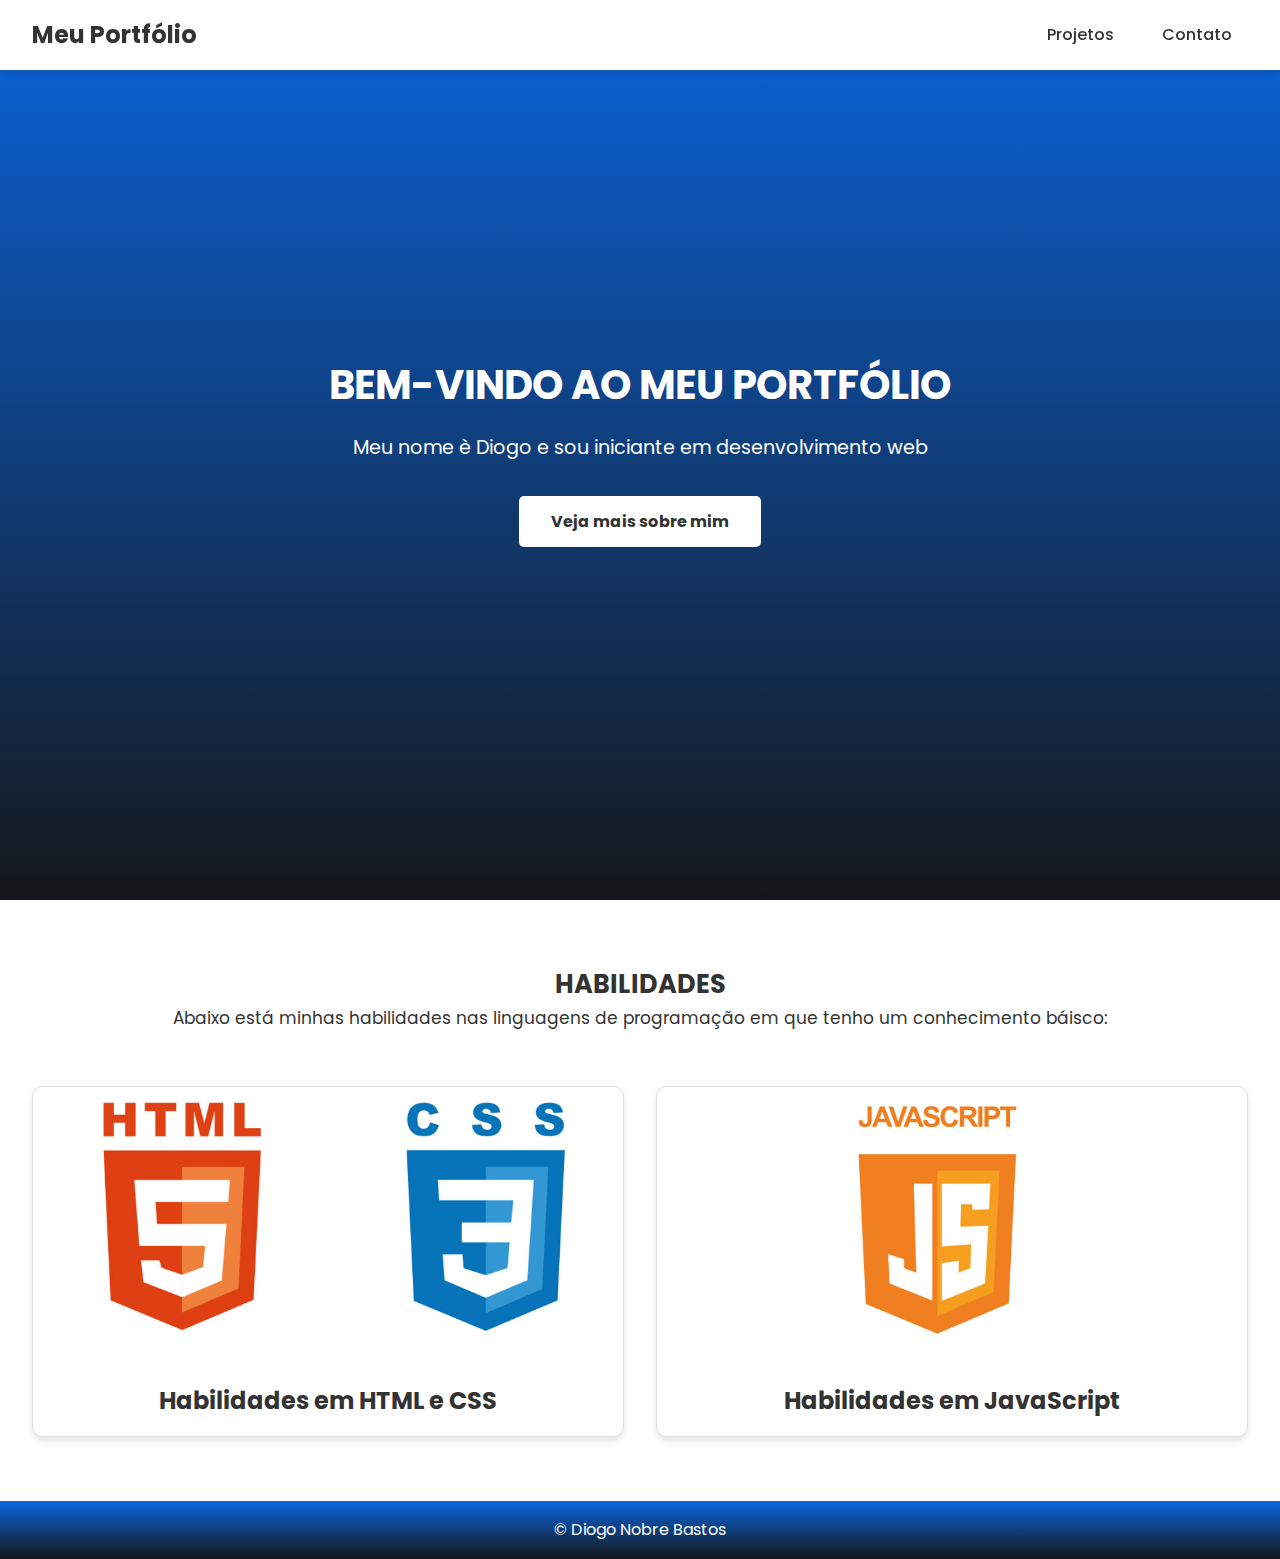
<file: index.html>
<!DOCTYPE html>
<html lang="pt-BR">
<head>
  <meta charset="UTF-8">
  <meta name="viewport" content="width=device-width, initial-scale=1.0">
  <title>Portfólio</title>
  <link rel="stylesheet" href="style.css">
  <link rel="preconnect" href="https://fonts.googleapis.com">
  <link href="https://fonts.googleapis.com/css2?family=Poppins:wght@300;400;700&display=swap" rel="stylesheet">
</head>
<body>
  <header>
    <nav>
      <div class="logo">Meu Portfólio</div>
      <ul class="nav-links">
        <li><a href="index4.html" onclick="handleRedirect(event)">Projetos</a></li>
        <li><a href="index5.html" onclick="handleRedirect(event)">Contato</a></li>
      </ul>
      <div class="menu-toggle">☰</div>
    </nav>
  </header>

  <main>
    <!-- Seção Hero -->
    <section id="hero"> <!--Primeria pagina-->
      <div class="hero-content">
        <h1>BEM-VINDO AO MEU PORTFÓLIO</h1>
        <p>Meu nome è Diogo e sou iniciante em desenvolvimento web</p>
        <a href="#habilidades" class="btn">Veja mais sobre mim</a>
      </div>
    </section>

   
    <!-- Seção HABILIDADES -->
    <section id="habilidades">
      <h2>HABILIDADES</h2>
      <p>Abaixo está minhas habilidades nas linguagens de programação em que tenho um conhecimento báisco:</p>
      <br>
      <br>
      <div class="project-grid">
        <div class="project" >
          <a href="index2.html" onclick="handleRedirect(event)" > 
            <img src="imagem/HTML e CSS.png" alt="Projeto 1"> 
          </a>
          <h3>Habilidades em HTML e CSS</h3>
        </div>
        <div class="project-grid">
            <div class="project-js">
             <a href="index3.html" onclick="handleRedirect(event)" > 
              <img src="imagem/Javascritp.png" alt="Habilidades em JavaScript">
            </a>
              <h3>Habilidades em JavaScript</h3>
            </div>
            
       
        </div>
    </section>
       
    
    

   
  </main>

  <div id="loading" class="loading">
    <div class="spinner"></div>
    <p>Carregando...</p>
  </div>

  

  <footer>
    <p>©  Diogo Nobre Bastos</p>
  </footer>

  <script>
    // Seleciona o menu-toggle e as nav-links
    const menuToggle = document.querySelector('.menu-toggle');
    const navLinks = document.querySelector('.nav-links');

    // Adiciona o evento de clique ao botão toggle
    menuToggle.addEventListener('click', () => {
      navLinks.classList.toggle('active');
    });

    // Função para scroll suave ao clicar nos links do menu
    document.querySelectorAll('a[href^="#"]').forEach(anchor => {
      anchor.addEventListener('click', function (e) {
        e.preventDefault();

        document.querySelector(this.getAttribute('href')).scrollIntoView({
          behavior: 'smooth'
        });
      });
    });
    
    function handleRedirect(event) {
    event.preventDefault(); // Impede o comportamento padrão do link

    // Exibe a mensagem de carregamento no centro da tela
    const loadingDiv = document.getElementById('loading');
    loadingDiv.style.display = 'flex';

    // Recupera o href do link clicado
    const targetUrl = event.currentTarget.href;

    // Redireciona após um curto intervalo (simula carregamento)
    setTimeout(() => {
      window.location.href = targetUrl; // Redireciona para o link clicado
    }, 2000); // Tempo de espera (2 segundos)
  }

  </script>




</body>
</html>
</file>
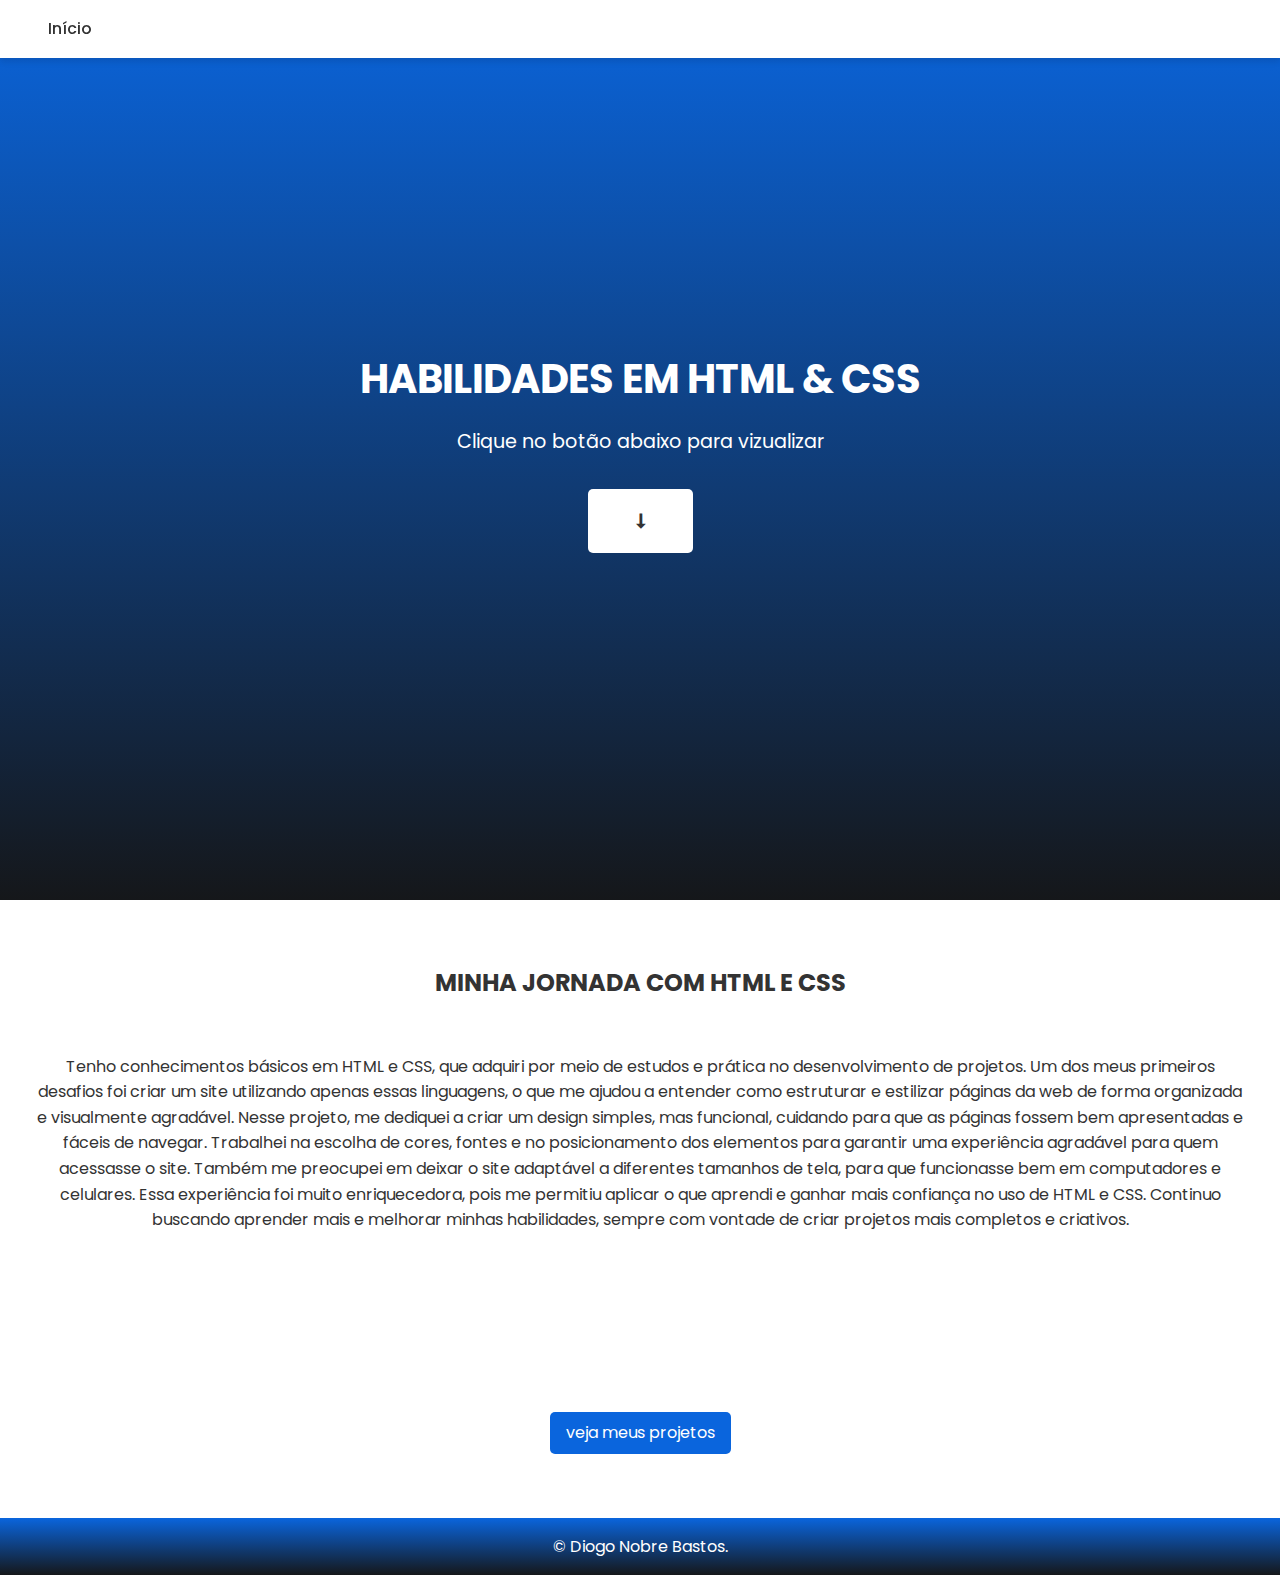
<file: index2.html>
<!DOCTYPE html>
<html lang="pt-BR">
<head>
  <meta charset="UTF-8">
  <meta name="viewport" content="width=device-width, initial-scale=1.0">
  <title>Portfólio</title>
  <link rel="stylesheet" href="style2.css">
  <link rel="preconnect" href="https://fonts.googleapis.com">
  <link href="https://fonts.googleapis.com/css2?family=Poppins:wght@300;400;700&display=swap" rel="stylesheet">
</head>
<body onload="fadeIn()">
  <header>
    <nav>
      <ul class="nav-links">
        <li><a href="index.html" onclick="showloading(event)">Início</a></li>
      </ul>
      <div class="menu-toggle">☰</div>
    </nav>
  </header>

  <main>
    <!-- Seção Hero -->
    <section id="hero"> <!--Primeria pagina-->
      <div class="hero-content">
        <h1>HABILIDADES EM HTML & CSS </h1>
        <p>Clique no botão abaixo para vizualizar</p>
        <a href="#projetos" class="btn">⭣</a>
      </div>
    </section>

    

    <!-- Seção habilidade -->
    <section id="projetos">
      <h2>MINHA JORNADA COM HTML E CSS</h2>
      <br>
      <br>
      <div class="project-geral">
        <div class="projeto">
          <p>Tenho conhecimentos básicos em HTML e CSS, que adquiri por meio de estudos e prática no desenvolvimento de projetos. Um dos meus primeiros desafios foi criar um site utilizando apenas essas linguagens, o que me ajudou a entender como estruturar e estilizar páginas da web de forma organizada e visualmente agradável.

            Nesse projeto, me dediquei a criar um design simples, mas funcional, cuidando para que as páginas fossem bem apresentadas e fáceis de navegar. Trabalhei na escolha de cores, fontes e no posicionamento dos elementos para garantir uma experiência agradável para quem acessasse o site. Também me preocupei em deixar o site adaptável a diferentes tamanhos de tela, para que funcionasse bem em computadores e celulares.
            
            Essa experiência foi muito enriquecedora, pois me permitiu aplicar o que aprendi e ganhar mais confiança no uso de HTML e CSS. Continuo buscando aprender mais e melhorar minhas habilidades, sempre com vontade de criar projetos mais completos e criativos.</p>
          
      </div>
    
    </section>

    <!-- Seção Sobre -->
    <section id="sobre">
      <br>
      <br>
     
      <div class="skills">
        <a href="index4.html" onclick="showloading(event)" class="skill">veja meus projetos </a>
        
      </div>
    </section>
    
    
  </main>

  <div id="loading" class="loading">
    <div class="spinner"></div>
    <p>Carregando...</p>
  </div>

  <footer>
    <p>© Diogo Nobre Bastos.</p>
  </footer>

  <script>
    // Seleciona o menu-toggle e as nav-links
    const menuToggle = document.querySelector('.menu-toggle');
    const navLinks = document.querySelector('.nav-links');

    // Adiciona o evento de clique ao botão toggle
    menuToggle.addEventListener('click', () => {
      navLinks.classList.toggle('active');
    });

    // Função para scroll suave ao clicar nos links do menu
    document.querySelectorAll('a[href^="#"]').forEach(anchor => {
      anchor.addEventListener('click', function (e) {
        e.preventDefault();

        document.querySelector(this.getAttribute('href')).scrollIntoView({
          behavior: 'smooth'
        });
      });
    });
  </script>
  <script>
    // Função para mostrar o carregamento e redirecionar
    function showloading(event) {
      event.preventDefault(); // Impede o comportamento padrão do link
      
      // Exibe a animação de carregamento
      const loadingDiv = document.getElementById("loading");
      loadingDiv.style.display = "flex";
      
      // Após 2 segundos, redireciona para a nova página
      setTimeout(function() {
        window.location.href = event.target.href; // Redireciona
      }, 2000); // Espera 2 segundos para a animação de carregamento
    }
  
    // Adiciona o evento aos links de habilidades
    const links = document.querySelectorAll('.skills a');
    links.forEach(link => {
      link.addEventListener('click', showloading);
    });
  </script>
</body>
</html>
</file>
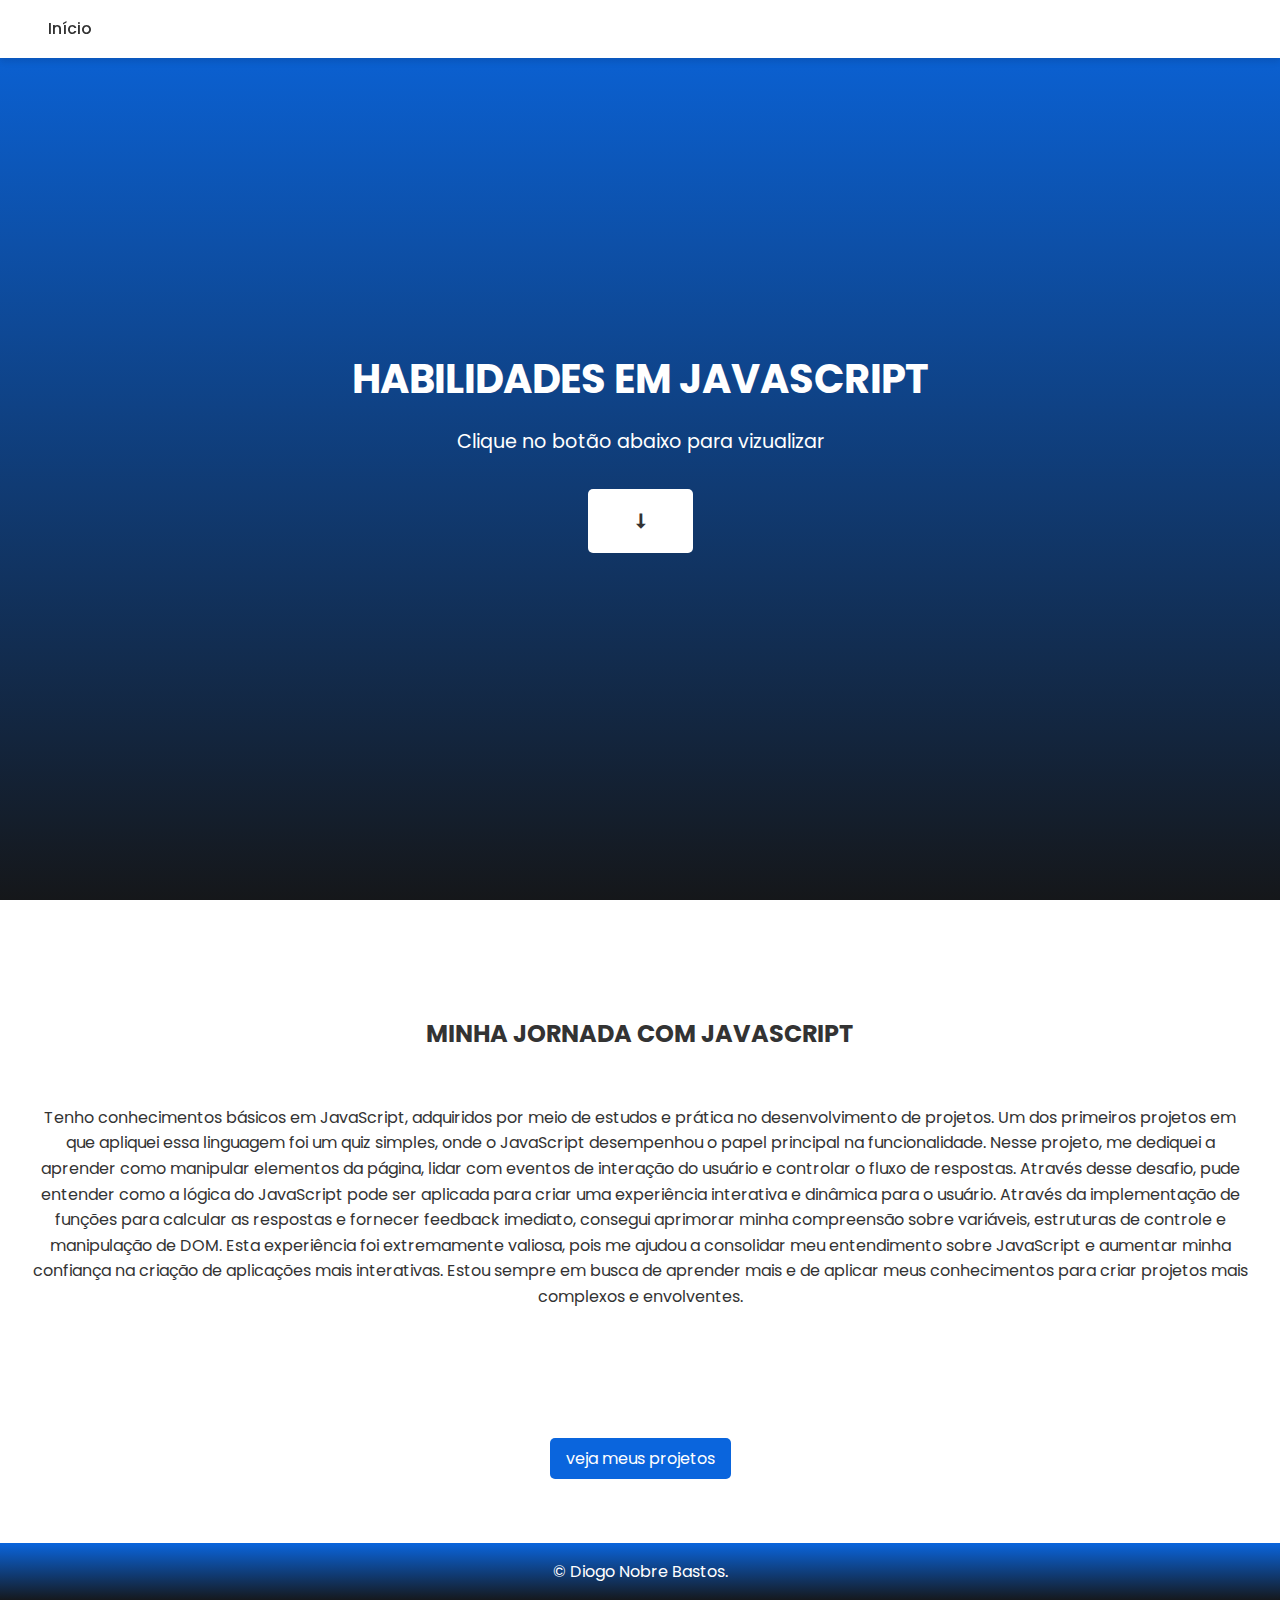
<file: index3.html>
<!DOCTYPE html>
<html lang="pt-BR">
<head>
  <meta charset="UTF-8">
  <meta name="viewport" content="width=device-width, initial-scale=1.0">
  <title>Portfólio</title>
  <link rel="stylesheet" href="style3.css">
  <link rel="preconnect" href="https://fonts.googleapis.com">
  <link href="https://fonts.googleapis.com/css2?family=Poppins:wght@300;400;700&display=swap" rel="stylesheet">
</head>
<body onload="fadeIn()">
  <header>
    <nav>
      <ul class="nav-links">
        <li><a href="index.html" onclick="showloading(event)">Início</a></li>
      </ul>
      <div class="menu-toggle">☰</div>
    </nav>
  </header>

  <main>
    <!-- Seção Hero -->
    <section id="hero"> <!--Primeria pagina-->
      <div class="hero-content">
        <h1>HABILIDADES EM JAVASCRIPT</h1>
        <p>Clique no botão abaixo para vizualizar</p>
        <a href="#projetos" class="btn">⭣</a>
      </div>
    </section>

    

    <!-- Seção habilidade -->
    <section id="projetos">
      <br>
      <br>
      <h2>MINHA JORNADA COM JAVASCRIPT</h2>
      <br>
      <br>
      <div class="project-geral">
        <div class="projeto">
          <p>Tenho conhecimentos básicos em JavaScript, adquiridos por meio de estudos e prática no desenvolvimento de projetos. Um dos primeiros projetos em que apliquei essa linguagem foi um quiz simples, onde o JavaScript desempenhou o papel principal na funcionalidade. Nesse projeto, me dediquei a aprender como manipular elementos da página, lidar com eventos de interação do usuário e controlar o fluxo de respostas. Através desse desafio, pude entender como a lógica do JavaScript pode ser aplicada para criar uma experiência interativa e dinâmica para o usuário. Através da implementação de funções para calcular as respostas e fornecer feedback imediato, consegui aprimorar minha compreensão sobre variáveis, estruturas de controle e manipulação de DOM. Esta experiência foi extremamente valiosa, pois me ajudou a consolidar meu entendimento sobre JavaScript e aumentar minha confiança na criação de aplicações mais interativas. Estou sempre em busca de aprender mais e de aplicar meus conhecimentos para criar projetos mais complexos e envolventes.</p><!--ADICIONAR ALGUM TEXTO-->
          
      </div>
    
    </section>

     <!-- Seção Sobre -->
     <section id="sobre">
      
      
     
      <div class="skills">
        <a href="index4.html" onclick="showloading(event)" class="skill">veja meus projetos </a>
        
      </div>
    </section>
    
    
  </main>

  <div id="loading" class="loading">
    <div class="spinner"></div>
    <p>Carregando...</p>
  </div>

  <footer>
    <p>© Diogo Nobre Bastos.</p>
  </footer>

  <script>
    // Seleciona o menu-toggle e as nav-links
    const menuToggle = document.querySelector('.menu-toggle');
    const navLinks = document.querySelector('.nav-links');

    // Adiciona o evento de clique ao botão toggle
    menuToggle.addEventListener('click', () => {
      navLinks.classList.toggle('active');
    });

    // Função para scroll suave ao clicar nos links do menu
    document.querySelectorAll('a[href^="#"]').forEach(anchor => {
      anchor.addEventListener('click', function (e) {
        e.preventDefault();

        document.querySelector(this.getAttribute('href')).scrollIntoView({
          behavior: 'smooth'
        });
      });
    });
  </script>
  <script>
    // Função para mostrar o carregamento e redirecionar
    function showloading(event) {
      event.preventDefault(); // Impede o comportamento padrão do link
      
      // Exibe a animação de carregamento
      const loadingDiv = document.getElementById("loading");
      loadingDiv.style.display = "flex";
      
      // Após 2 segundos, redireciona para a nova página
      setTimeout(function() {
        window.location.href = event.target.href; // Redireciona
      }, 2000); // Espera 2 segundos para a animação de carregamento
    }
  
    // Adiciona o evento aos links de habilidades
    const links = document.querySelectorAll('.skills a');
    links.forEach(link => {
      link.addEventListener('click', showloading);
    });
  </script>
</body>
</html>
</file>
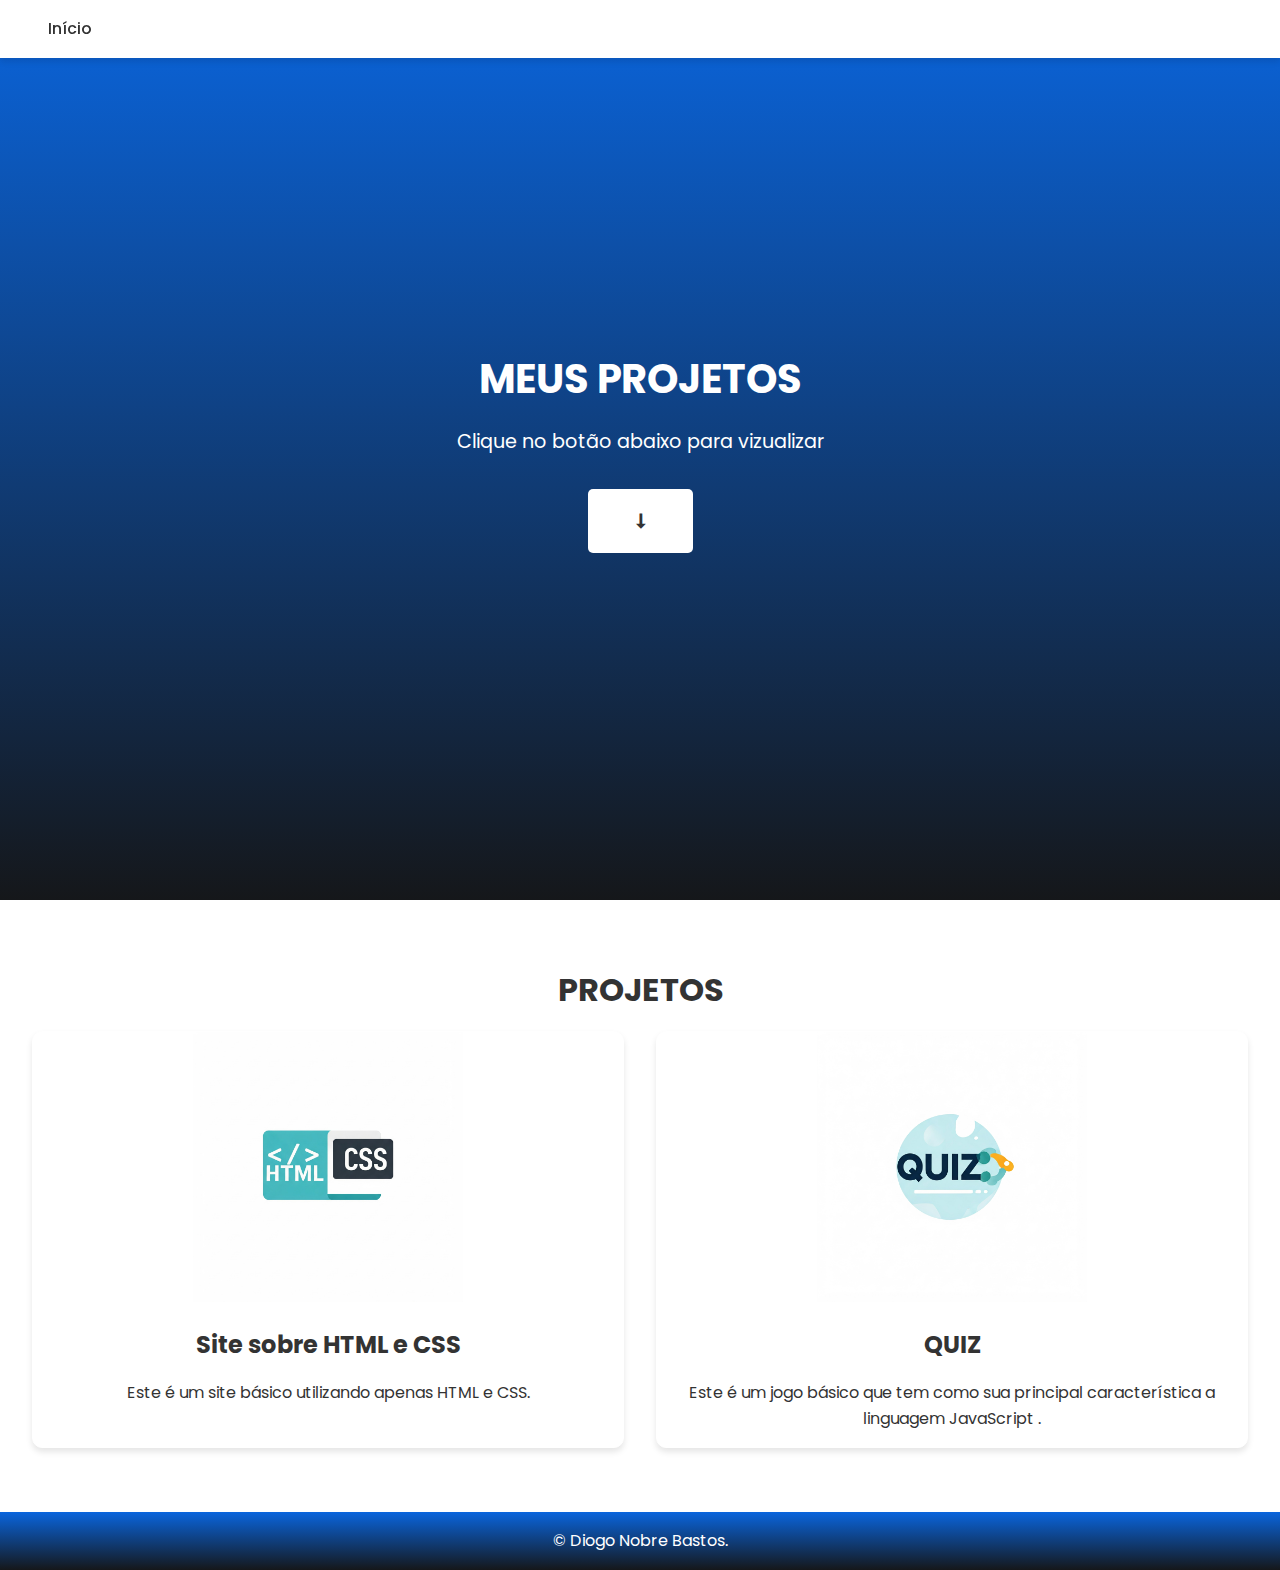
<file: index4.html>
<!DOCTYPE html>
<html lang="pt-BR">
<head>
  <meta charset="UTF-8">
  <meta name="viewport" content="width=device-width, initial-scale=1.0">
  <title>Portfólio</title>
  <link rel="stylesheet" href="style4.css">
  <link rel="preconnect" href="https://fonts.googleapis.com">
  <link href="https://fonts.googleapis.com/css2?family=Poppins:wght@300;400;700&display=swap" rel="stylesheet">
</head>
<body onload="fadeIn()">
  <header>
    <nav>
      <ul class="nav-links">
        <li><a href="index.html" onclick="showloading(event)">Início</a></li>
      </ul>
      <div class="menu-toggle">☰</div>
    </nav>
  </header>

  <main>
    <!-- Seção Hero -->
    <section id="hero"> <!--Primeria pagina-->
      <div class="hero-content">
        <h1>MEUS PROJETOS </h1>
        <p>Clique no botão abaixo para vizualizar</p>
        <a href="#projetos" class="btn">⭣</a>
      </div>
    </section>

   
    <!-- Seção Projetos -->
    <section id="projetos">
      <h2> PROJETOS</h2>
      <div class="project-grid">
        <div class="project">
         <a href="projeto site/script.html" onclick="handleRedirect(event)"> <img src="imagem/html.jpeg" alt="Projeto 1"> </a>
          <h3>Site sobre HTML e CSS</h3>
          <p>Este é um site básico utilizando apenas HTML e CSS.</p> <!--Adicionar descrição o que o site aborda-->
        </div>
        <div class="project-grid">
            <div class="project">
             <a href="projeto quiz/quiz.html" onclick="handleRedirect(event)">  <img src="imagem/quiz.jpeg" alt="Projeto 1" > </a>
              <h3>QUIZ</h3>
              <p>Este é um jogo básico que tem como sua  principal característica a linguagem JavaScript .</p> <!--Adicionar descrição sobre o que o jogo aborda-->
            </div>
            
       
      </div>
    </section>
       
      </div>
    </section>
    
  </main>

  <div id="loading" class="loading">
    <div class="spinner"></div>
    <p>Carregando...</p>
  </div>

  <div id="loading-2" style="display: none;">
    <p>Você será redirecionado para o site desejado...</p>
  </div>
  

  <footer>
    <p>© Diogo Nobre Bastos.</p>
  </footer>

  <script>
    // Seleciona o menu-toggle e as nav-links
    const menuToggle = document.querySelector('.menu-toggle');
    const navLinks = document.querySelector('.nav-links');

    // Adiciona o evento de clique ao botão toggle
    menuToggle.addEventListener('click', () => {
      navLinks.classList.toggle('active');
    });

    // Função para scroll suave ao clicar nos links do menu
    document.querySelectorAll('a[href^="#"]').forEach(anchor => {
      anchor.addEventListener('click', function (e) {
        e.preventDefault();

        document.querySelector(this.getAttribute('href')).scrollIntoView({
          behavior: 'smooth'
        });
      });
    });
  </script>
  <script>
    // Função para mostrar o carregamento e redirecionar
    function showloading(event) {
      event.preventDefault(); // Impede o comportamento padrão do link
      
      // Exibe a animação de carregamento
      const loadingDiv = document.getElementById("loading");
      loadingDiv.style.display = "flex";
      
      // Após 2 segundos, redireciona para a nova página
      setTimeout(function() {
        window.location.href = event.target.href; // Redireciona
      }, 2000); // Espera 2 segundos para a animação de carregamento
    }
  
    // Adiciona o evento aos links de habilidades
    const links = document.querySelectorAll('.skills a');
    links.forEach(link => {
      link.addEventListener('click', showloading);
    });

    
    function handleRedirect(event) {
    event.preventDefault(); // Impede o comportamento padrão do link

    // Exibe a mensagem de carregamento no centro da tela
    const loadingDiv = document.getElementById('loading');
    loadingDiv.style.display = 'flex';

    // Recupera o href do link clicado
    const targetUrl = event.currentTarget.href;

    // Redireciona após um curto intervalo (simula carregamento)
    setTimeout(() => {
      window.location.href = targetUrl; // Redireciona para o link clicado
    }, 2000); // Tempo de espera (2 segundos)
  }
  </script>
</body>
</html>
</file>
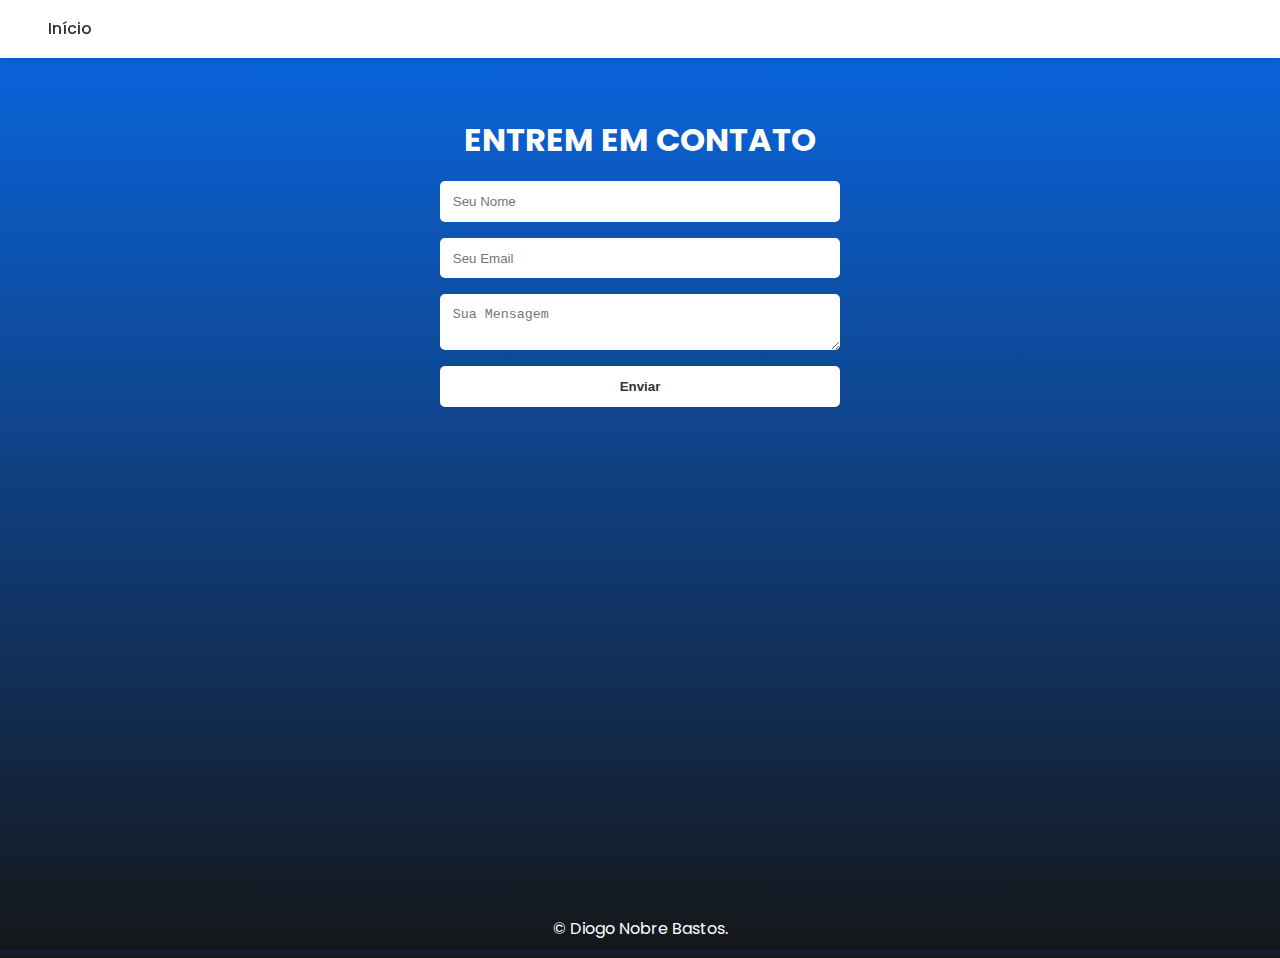
<file: index5.html>
<!DOCTYPE html>
<html lang="pt-BR">
<head>
  <meta charset="UTF-8">
  <meta name="viewport" content="width=device-width, initial-scale=1.0">
  <title>Portfólio</title>
  <link rel="stylesheet" href="style5.css">
  <link rel="preconnect" href="https://fonts.googleapis.com">
  <link href="https://fonts.googleapis.com/css2?family=Poppins:wght@300;400;700&display=swap" rel="stylesheet">
</head>
<body onload="fadeIn()">
  <header>
    <nav>
      <ul class="nav-links">
        <li><a href="index.html" onclick="showloading(event)">Início</a></li>
      </ul>
      <div class="menu-toggle">☰</div>
    </nav>
  </header>

  <main>
    <!-- Seção Hero -->
    <section id="hero"> <!--Primeria pagina-->
        <!-- Seção Contato -->
    <section id="contato">
        <h2>ENTREM EM CONTATO</h2>
        <form>
          <input type="text" placeholder="Seu Nome" required>
          <input type="email" placeholder="Seu Email" required>
          <textarea placeholder="Sua Mensagem" required></textarea>
          <button type="submit">Enviar</button>
        </form>
      </section>
    </section>

    

    <footer>
      <p>© Diogo Nobre Bastos.</p>
    </footer>
    
  </main>

  <div id="loading" class="loading">
    <div class="spinner"></div>
    <p>Carregando...</p>
  </div>

  

  <script>
    // Seleciona o menu-toggle e as nav-links
    const menuToggle = document.querySelector('.menu-toggle');
    const navLinks = document.querySelector('.nav-links');

    // Adiciona o evento de clique ao botão toggle
    menuToggle.addEventListener('click', () => {
      navLinks.classList.toggle('active');
    });

    // Função para scroll suave ao clicar nos links do menu
    document.querySelectorAll('a[href^="#"]').forEach(anchor => {
      anchor.addEventListener('click', function (e) {
        e.preventDefault();

        document.querySelector(this.getAttribute('href')).scrollIntoView({
          behavior: 'smooth'
        });
      });
    });
  </script>
  <script>
    // Função para mostrar o carregamento e redirecionar
    function showloading(event) {
      event.preventDefault(); // Impede o comportamento padrão do link
      
      // Exibe a animação de carregamento
      const loadingDiv = document.getElementById("loading");
      loadingDiv.style.display = "flex";
      
      // Após 2 segundos, redireciona para a nova página
      setTimeout(function() {
        window.location.href = event.target.href; // Redireciona
      }, 2000); // Espera 2 segundos para a animação de carregamento
    }
  
    // Adiciona o evento aos links de habilidades
    const links = document.querySelectorAll('.skills a');
    links.forEach(link => {
      link.addEventListener('click', showloading);
    });
  </script>
</body>
</html>
</file>
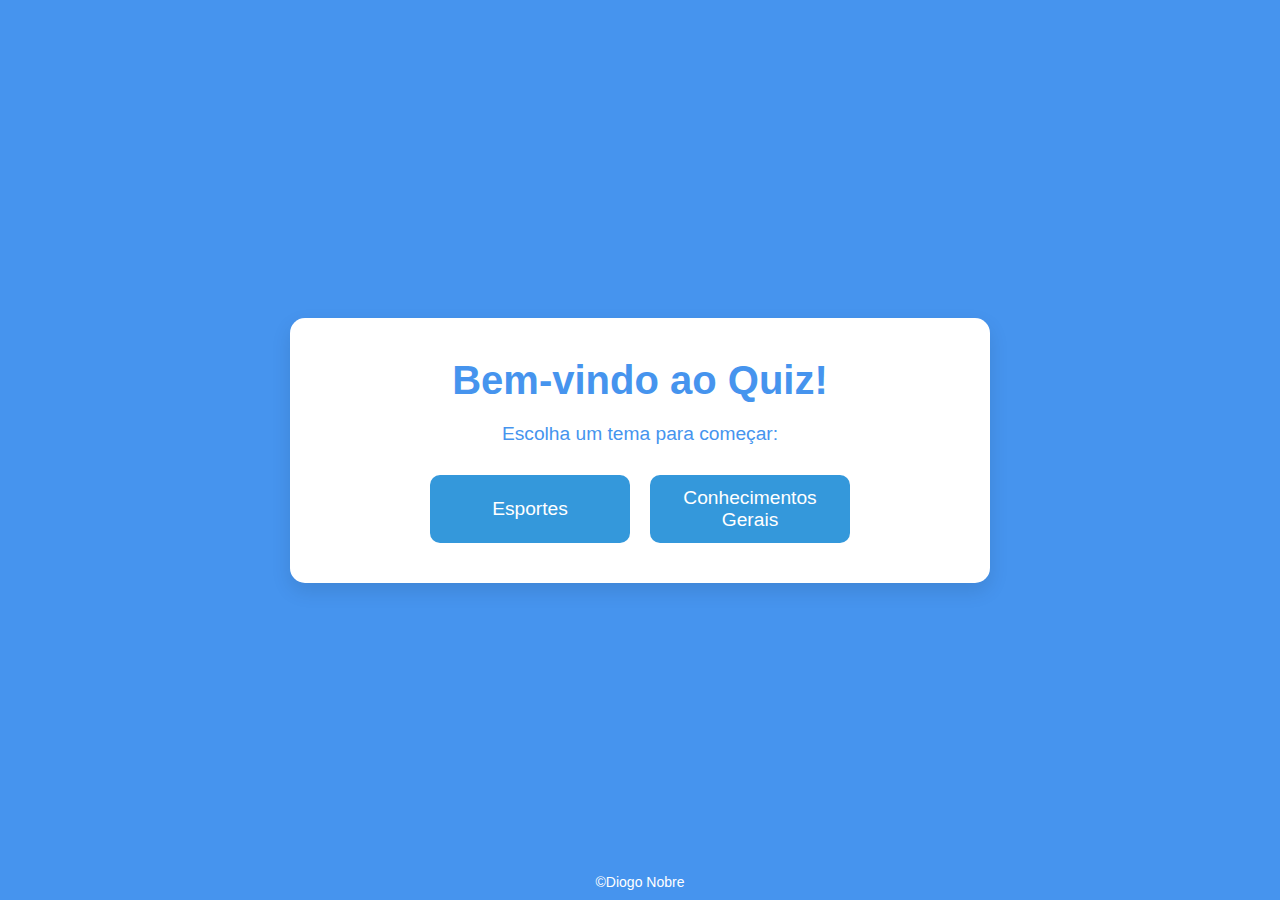
<file: projeto quiz/quiz.html>
<!DOCTYPE html>
<html lang="pt-BR">
<head>
  <meta charset="UTF-8">
  <meta name="viewport" content="width=device-width, initial-scale=1.0">
  <title>Quiz Game</title>
  <link rel="stylesheet" href="stylesquiz.css">
</head>
<body>
  <div class="quiz-container">
    <!-- Tela inicial -->
    <div id="start-screen" class="screen">
      <h1 class="title">Bem-vindo ao Quiz!</h1>
      <p class="subtitle">Escolha um tema para começar:</p>
      <div class="buttons-container">
        <button class="btn" data-theme="sports">Esportes</button>
        <button class="btn" data-theme="general">Conhecimentos Gerais</button>
      </div>
    </div>

    <!-- Tela do quiz -->
    <div id="quiz" class="screen hidden">
      <h2 id="question" class="question">Pergunta</h2>
      <ul id="answers" class="answers-list">
        <!-- Respostas serão inseridas aqui -->
      </ul>
    </div>

    <!-- Feedback da resposta -->
    <div id="feedback" class="hidden">
      <p id="feedback-message" class="feedback-message"></p>
    </div>

    <!-- Tela de resultado -->
    <div id="result" class="screen hidden">
      <h2 class="result-title">Resultado Final</h2>
      <p id="score" class="score-text"></p>
      <div id="summary" class="summary">
        <p>Acertos: <span id="correct-count">0</span></p>
        <p>Erros: <span id="wrong-count">0</span></p>
      </div>
      <button id="restart-btn" class="btn">Reiniciar</button>
    </div>
  </div>

  
  <footer> <p>&COPY;Diogo Nobre</p></footer>
  

  <script src="scriptquiz.js"></script>
</body>
</html>
</file>
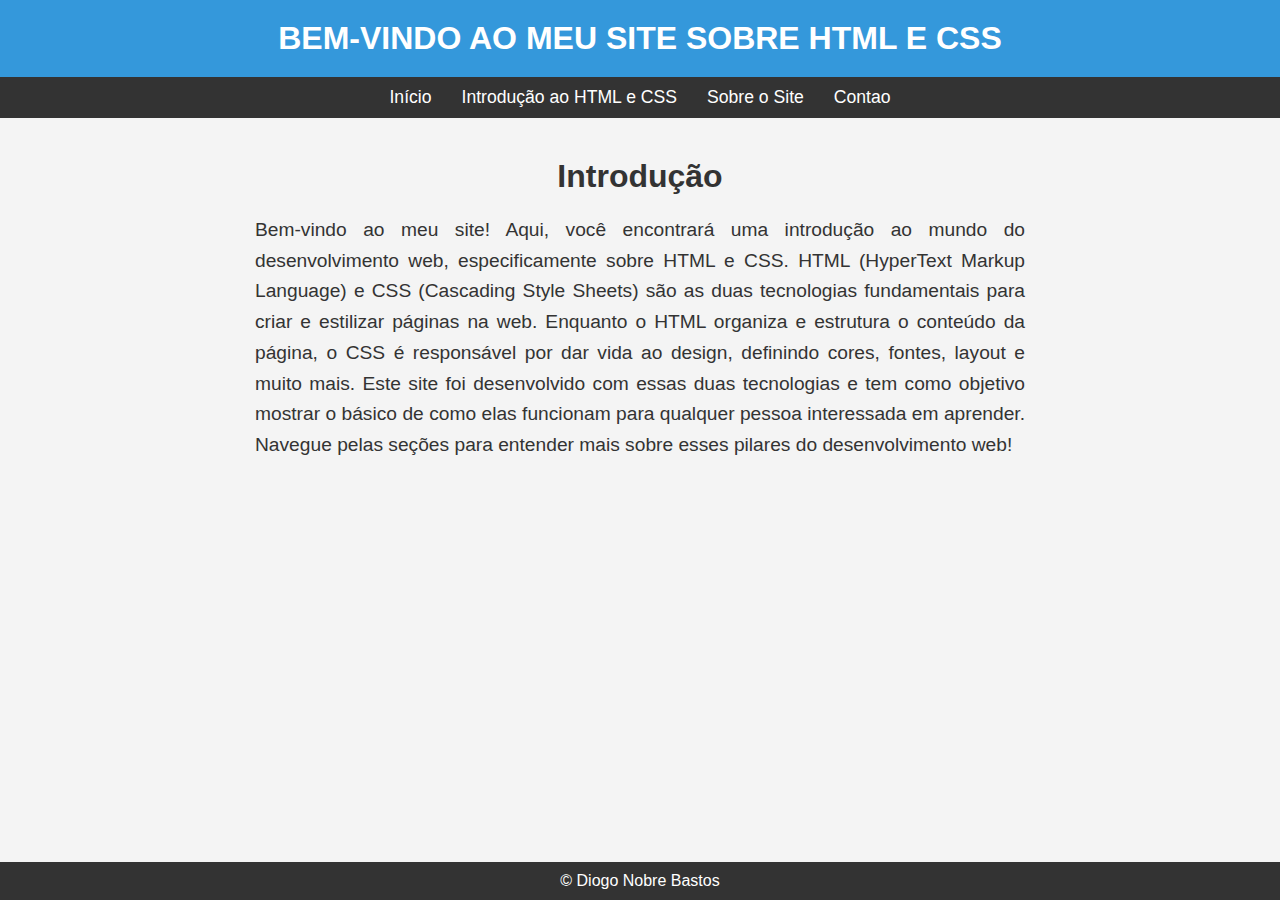
<file: projeto site/script.html>
<!DOCTYPE html>
<html lang="pt-br">
<head>
    <meta charset="UTF-8">
    <meta name="viewport" content="width=device-width, initial-scale=1.0">
    <title>Início</title>
    <link rel="stylesheet" href="stylessite.css"> <!--CSS da 1 primeria pagina-->
    <style>
 
    </style>
</head>
<body>

<header>
    <h1>BEM-VINDO AO MEU SITE SOBRE HTML E CSS</h1>
</header>



<nav>
    <a href="script.html">Início</a>
    <a href="script3.html">Introdução ao HTML e CSS</a>
    <a href="script2.html">Sobre o Site</a>
    <a href="script4.html">Contao</a>
    
</nav>

<div class="content">
    <h2>Introdução</h2>
    
    <p>Bem-vindo ao meu site! Aqui, você encontrará uma introdução ao mundo do desenvolvimento web, especificamente sobre HTML e CSS. HTML (HyperText Markup Language) e CSS (Cascading Style Sheets) são as duas tecnologias fundamentais para criar e estilizar páginas na web. Enquanto o HTML organiza e estrutura o conteúdo da página, o CSS é responsável por dar vida ao design, definindo cores, fontes, layout e muito mais. Este site foi desenvolvido com essas duas tecnologias e tem como objetivo mostrar o básico de como elas funcionam para qualquer pessoa interessada em aprender. Navegue pelas seções para entender mais sobre esses pilares do desenvolvimento web!</p>
    
    
    
</div>

<footer>
    <p>&copy; Diogo Nobre Bastos</p>
</footer>

</body>
</html>
</file>
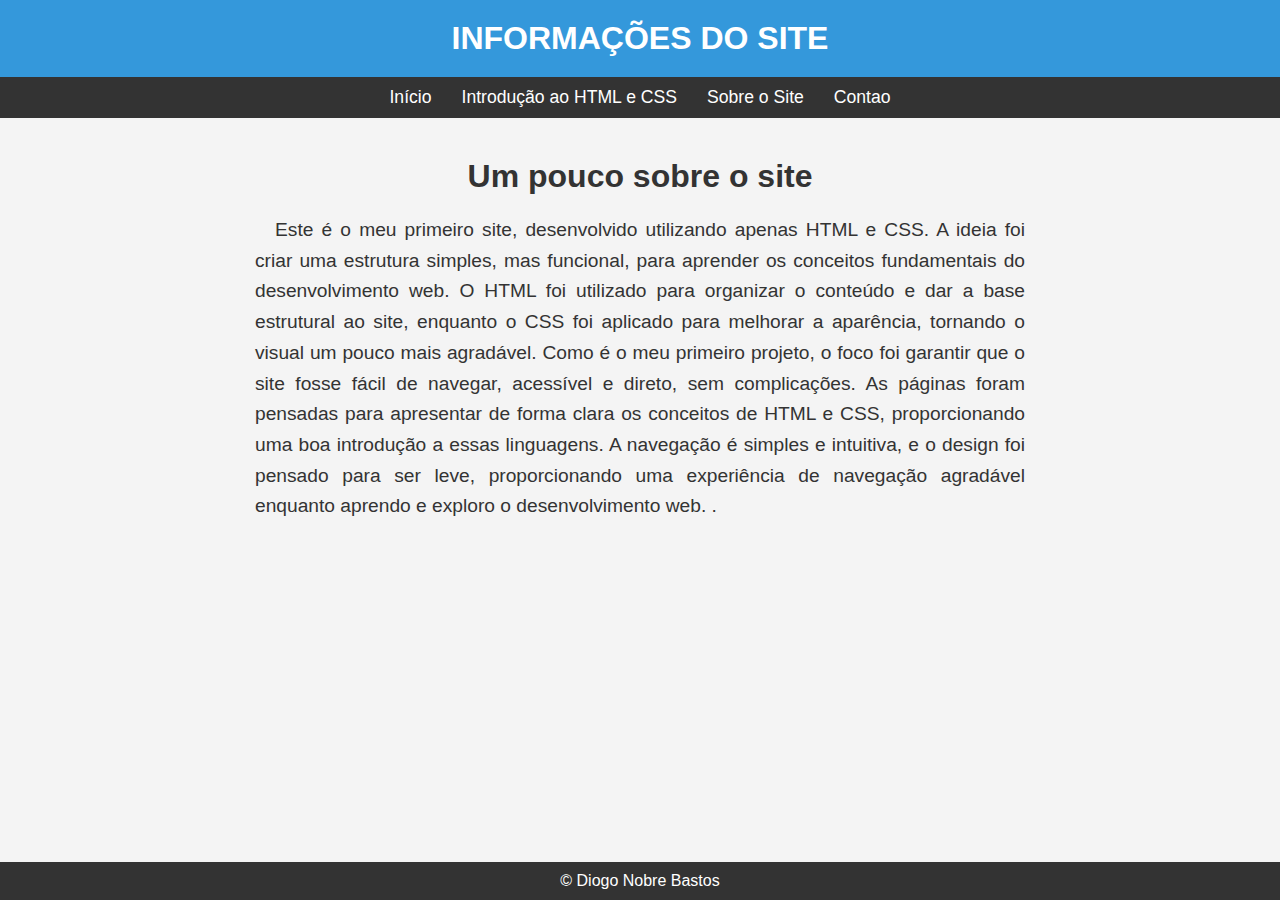
<file: projeto site/script2.html>
<!DOCTYPE html>
<html lang="pt-br">
<head>
    <meta charset="UTF-8">
    <meta name="viewport" content="width=device-width, initial-scale=1.0">
    <title>Sobre o Site</title>
    <link rel="stylesheet" href="stylessite2.css"> 
    <style>
 
    </style>
</head>
<body>

<header>
    <h1>INFORMAÇÕES DO SITE</h1>
</header>

<nav>
    <a href="script.html">Início</a>
    <a href="script3.html">Introdução ao HTML e CSS</a>
    <a href="script2.html">Sobre o Site</a>
    <a href="script4.html">Contao</a>
    
</nav>

<div class="content">
    <h2>Um pouco sobre o site</h2>


    <p>
        Este é o meu primeiro site, desenvolvido utilizando apenas HTML e CSS. A ideia foi criar uma estrutura simples, mas funcional, para aprender os conceitos fundamentais do desenvolvimento web. O HTML foi utilizado para organizar o conteúdo e dar a base estrutural ao site, enquanto o CSS foi aplicado para melhorar a aparência, tornando o visual um pouco mais agradável. Como é o meu primeiro projeto, o foco foi garantir que o site fosse fácil de navegar, acessível e direto, sem complicações. As páginas foram pensadas para apresentar de forma clara os conceitos de HTML e CSS, proporcionando uma boa introdução a essas linguagens. A navegação é simples e intuitiva, e o design foi pensado para ser leve, proporcionando uma experiência de navegação agradável enquanto aprendo e exploro o desenvolvimento web.
        .</p>
    

    
</div>

<footer>
    <p>&copy; Diogo Nobre Bastos</p>
</footer>

</body>
</html>
</file>
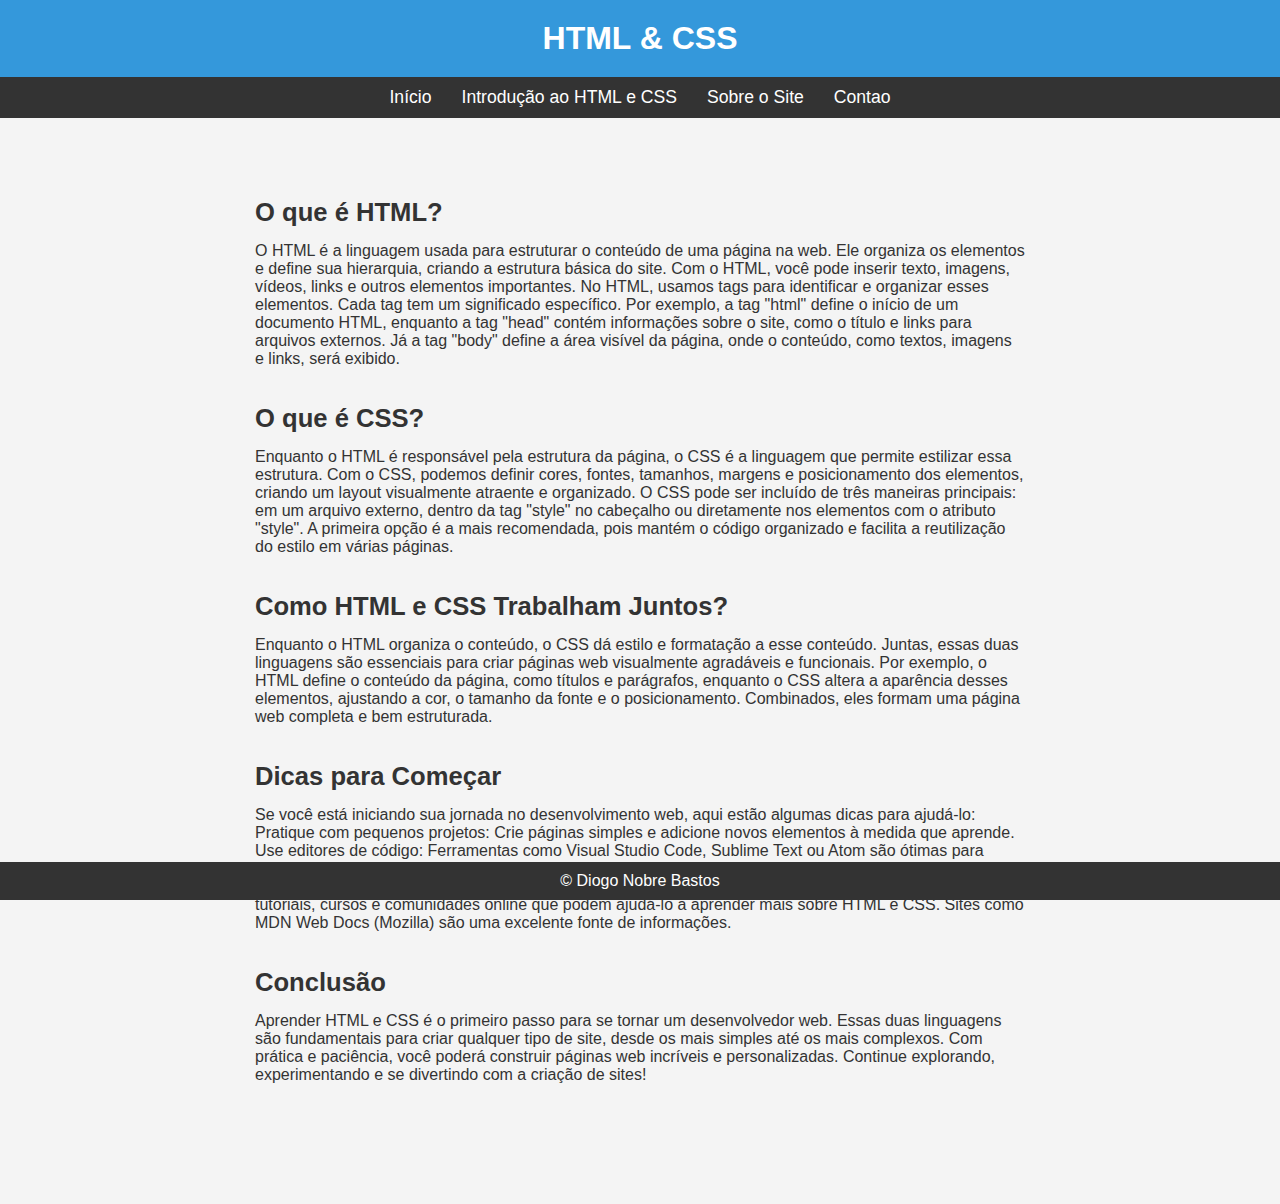
<file: projeto site/script3.html>
<!DOCTYPE html>
<html lang="pt-br">
<head>
    <meta charset="UTF-8">
    <meta name="viewport" content="width=device-width, initial-scale=1.0">
    <title>HTML & CSS</title>
    <link rel="stylesheet" href="stylessite3.css"> <!--CSS da 3 primeria pagina-->
    <style>
 
    </style>
</head>
<body>

<header>
    <h1>HTML & CSS</h1>
</header>

<nav>
    <a href="script.html">Início</a>
    <a href="script3.html">Introdução ao HTML e CSS</a>
    <a href="script2.html">Sobre o Site</a>
    <a href="script4.html">Contao</a>
    
</nav>

<div class="content">
 
    <p><h3>O que é HTML?</h3> 

        

        O HTML é a linguagem usada para estruturar o conteúdo de uma página na web. Ele organiza os elementos e define sua hierarquia, criando a estrutura básica do site. Com o HTML, você pode inserir texto, imagens, vídeos, links e outros elementos importantes.
        
        No HTML, usamos tags para identificar e organizar esses elementos. Cada tag tem um significado específico. Por exemplo, a tag "html" define o início de um documento HTML, enquanto a tag "head" contém informações sobre o site, como o título e links para arquivos externos. Já a tag "body" define a área visível da página, onde o conteúdo, como textos, imagens e links, será exibido.
        
        <br>
        <br>
        <br>
        
        <h3>O que é CSS?</h3>
        
        
        
        Enquanto o HTML é responsável pela estrutura da página, o CSS é a linguagem que permite estilizar essa estrutura. Com o CSS, podemos definir cores, fontes, tamanhos, margens e posicionamento dos elementos, criando um layout visualmente atraente e organizado.
        
        O CSS pode ser incluído de três maneiras principais: em um arquivo externo, dentro da tag "style" no cabeçalho ou diretamente nos elementos com o atributo "style". A primeira opção é a mais recomendada, pois mantém o código organizado e facilita a reutilização do estilo em várias páginas.
        
       <br>
       <br>
       <br>
        
        <h3>Como HTML e CSS Trabalham Juntos?</h3>
        
        
        
        Enquanto o HTML organiza o conteúdo, o CSS dá estilo e formatação a esse conteúdo. Juntas, essas duas linguagens são essenciais para criar páginas web visualmente agradáveis e funcionais.
        
        Por exemplo, o HTML define o conteúdo da página, como títulos e parágrafos, enquanto o CSS altera a aparência desses elementos, ajustando a cor, o tamanho da fonte e o posicionamento. Combinados, eles formam uma página web completa e bem estruturada.
        
        <br>
        <br>
        <br>

       <h3>Dicas para Começar</h3> 
        
        
        

        Se você está iniciando sua jornada no desenvolvimento web, aqui estão algumas dicas para ajudá-lo:
        Pratique com pequenos projetos: Crie páginas simples e adicione novos elementos à medida que aprende.
        Use editores de código: Ferramentas como Visual Studio Code, Sublime Text ou Atom são ótimas para escrever HTML e CSS.
        Teste constantemente: Abra seu arquivo HTML no navegador para ver como ele fica. Isso ajuda a entender como o HTML e o CSS funcionam na prática.
        Explore recursos online: Existem muitos tutoriais, cursos e comunidades online que podem ajudá-lo a aprender mais sobre HTML e CSS. Sites como MDN Web Docs (Mozilla) são uma excelente fonte de informações.
        
        <br>
        <br>
        <br>
        
        <h3>Conclusão</h3>
        
        
        Aprender HTML e CSS é o primeiro passo para se tornar um desenvolvedor web. Essas duas linguagens são fundamentais para criar qualquer tipo de site, desde os mais simples até os mais complexos. Com prática e paciência, você poderá construir páginas web incríveis e personalizadas. Continue explorando, experimentando e se divertindo com a criação de sites!</p>
    
    
    
<P></P>


</div>

<footer>
    <p>&copy; Diogo Nobre Bastos</p>
</footer>

</body>
</html>
</file>
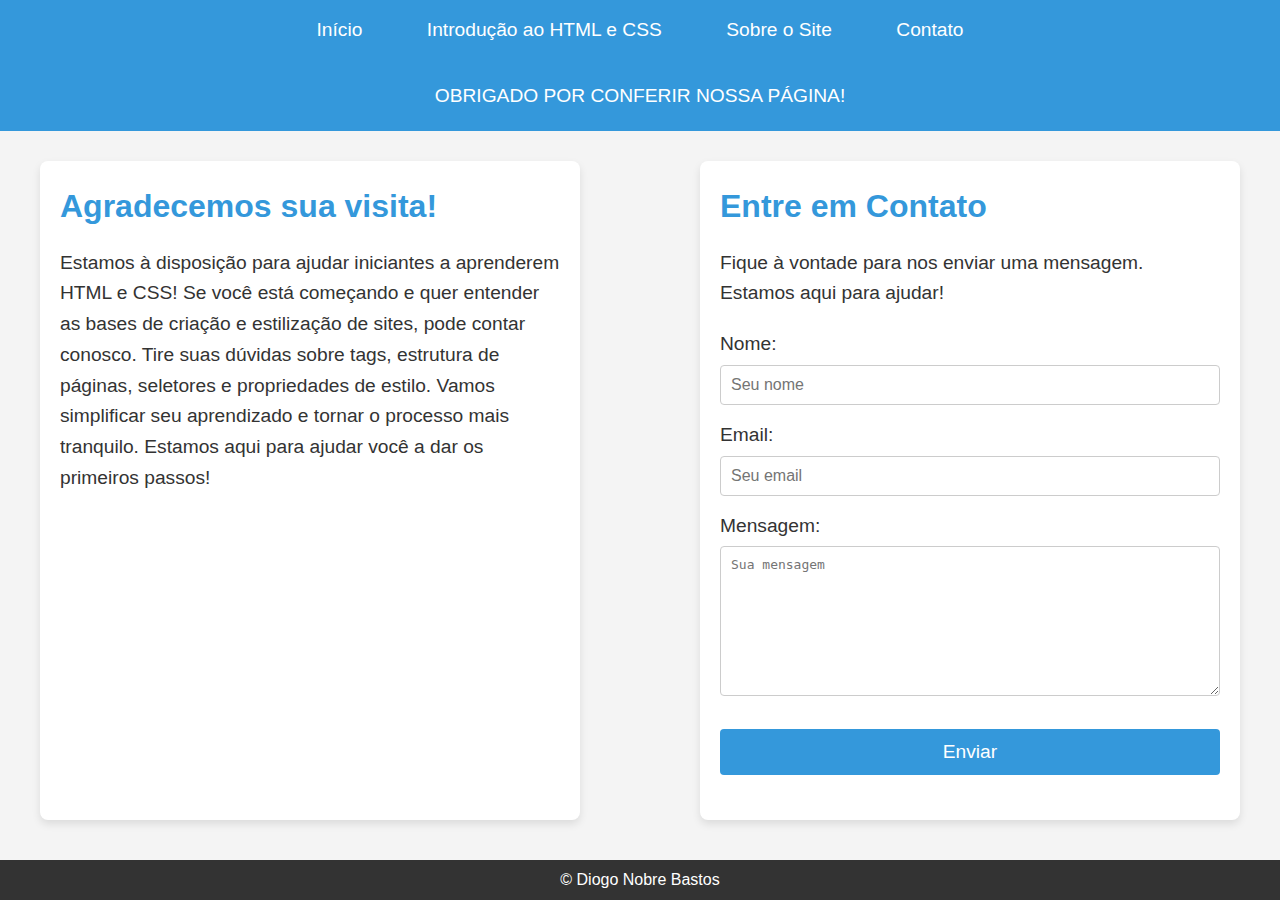
<file: projeto site/script4.html>
<!DOCTYPE html>
<html lang="pt-BR">
<head>
    <meta charset="UTF-8">
    <meta name="viewport" content="width=device-width, initial-scale=1.0">
    <title>Contato</title>
    <link rel="stylesheet" href="stylessite4.css">
</head>
<body class="contato">

    <!-- Barra de navegação -->
    <nav>
        <a href="script.html">Início</a>
        <a href="script3.html">Introdução ao HTML e CSS</a>
        <a href="script2.html">Sobre o Site</a>
        <a href="script4.html">Contato</a>
    </nav>

    <!-- Rodapé superior -->
    <footer class="footer-top">
        <p>OBRIGADO POR CONFERIR NOSSA PÁGINA!</p>
    </footer>

    <div class="content-container">
        <!-- Div com a mensagem de agradecimento (esquerda) -->
        <div class="mensagem-esquerda">
            <h2>Agradecemos sua visita!</h2>
            <p>Estamos à disposição para ajudar iniciantes a aprenderem HTML e CSS! Se você está começando e quer entender as bases de criação e estilização de sites, pode contar conosco. Tire suas dúvidas sobre tags, estrutura de páginas, seletores e propriedades de estilo. Vamos simplificar seu aprendizado e tornar o processo mais tranquilo. Estamos aqui para ajudar você a dar os primeiros passos!</p>
        </div>

        <!-- Container para o formulário de contato (direita) -->
        <div class="container">
            <h1>Entre em Contato</h1>
            <p>Fique à vontade para nos enviar uma mensagem. Estamos aqui para ajudar!</p>

            <form class="form-contato" action="#" method="post">
                <div class="campo">
                    <label for="nome">Nome:</label>
                    <input type="text" id="nome" name="nome" placeholder="Seu nome" required>
                </div>

                <div class="campo">
                    <label for="email">Email:</label>
                    <input type="email" id="email" name="email" placeholder="Seu email" required>
                </div>

                <div class="campo">
                    <label for="mensagem">Mensagem:</label>
                    <textarea id="mensagem" name="mensagem" placeholder="Sua mensagem" required></textarea>
                </div>

                <button type="submit">Enviar</button>
            </form>
        </div>
    </div>

    <!-- Rodapé inferior -->
    <footer class="footer-bottom">
        <p>&copy; Diogo Nobre Bastos </p>
    </footer>

</body>
</html>
</file>
<file: style.css>
/* Configurações Gerais */
* {
    margin: 0;
    padding: 0;
    box-sizing: border-box;
  }
  
  body {
    font-family: 'Poppins', sans-serif;
    line-height: 1.6;
    color: #333;
    height: 1000%;
    
  }
  
  fade-out {
    opacity: 0; /* Efeito de fade-out */
  }

  a {
    text-decoration: none;
    color: inherit;
  }
  
  ul {
    list-style: none;
  }
  
  /* Cabeçalho */
  header {
    position: fixed;
    top: 0;
    width: 100%;
    background: #fff;
    box-shadow: 0 4px 6px rgba(0, 0, 0, 0.1);
    z-index: 1000;
  }
  
  nav {
    display: flex;
    justify-content: space-between;
    align-items: center;
    padding: 1rem 2rem;
  }
  
  .logo {
    font-size: 1.5rem;
    font-weight: bold;
  }
  
  .nav-links {
    display: flex;
    gap: 1rem;
  }
  
  .nav-links li a {
    font-weight: 500;
    padding: 0.5rem 1rem;
    border-radius: 5px;
    transition: background 0.3s ease;
  }
  
  .nav-links li a:hover {
    background: #f0f0f0;
  }
  
  .menu-toggle {
    display: none;
    font-size: 1.5rem;
    cursor: pointer;
  }
  
  /* Hero primeira pagina*/
  #hero {
    height: 100vh;
    background: linear-gradient(to bottom, #0a65dd, #15171a);
    color: #fff;
    display: flex;
    align-items: center;
    justify-content: center;
    text-align: center;
  }
  
  #hero h1 {
    font-size: 2.5rem;
    margin-bottom: 1rem;
  }
  
  #hero p {
    font-size: 1.2rem;
    margin-bottom: 2rem;
  }
  
  #hero .btn {
    display: inline-block;
    padding: 0.8rem 2rem;
    background: #fff;
    color: #333;
    border-radius: 5px;
    font-weight: bold;
    transition: background 0.3s ease, color 0.3s ease;
  }
  
  #hero .btn:hover {
    background: #333;
    color: #fff;
  }
  
  
  /* HABILIDADES */
  #habilidades {
    padding: 4rem 2rem;
    text-align: center;
    font-size: 17px;
    height: auto;
  }
  
  #habilidasdes h2 {
    font-size: 1rem;
    margin-bottom: 1rem;
  }
  
  .project-grid {
    display: grid;
    grid-template-columns: repeat(auto-fit, minmax(300px, 1fr));
    gap: 2rem;
    
  }
  
  .project {
    background: #fff;
    border: 1px solid #ddd;
    border-radius: 10px;
    overflow: hidden;
    box-shadow: 0 4px 6px rgba(0, 0, 0, 0.1);
    transition: transform 0.3s ease;
    
  }
  
  .project-js {
    background: #fff;
    border: 1px solid #ddd;
    border-radius: 10px;
    overflow: hidden;
    box-shadow: 0 4px 6px rgba(0, 0, 0, 0.1);
    transition: transform 0.3s ease;
    
  }

  .project:hover {
    transform: scale(1.05);
  }
  
  .project-js:hover {
    transform: scale(1.05);
  }

  .project img {
    width: auto;
    height: 270px;
    object-fit: cover;
  }
  
  .project-js img {
    width: auto;
    height: 270px;
    object-fit: cover;
  }
  

  .project h3 {
    font-size: 1.5rem;
    margin: 1rem 0;
  }
  
  .project-js h3 {
    font-size: 1.5rem;
    margin: 1rem 0;
  }

  .project p {
    padding: 0 1rem 1rem;
  }

  .project-js p {
    padding: 0 1rem 1rem;
  }
  
  /* Contato */
  #contato {
    padding: 4rem 2rem;
    background: #0a65dd;
    color: #fff;
    text-align: center;
  }
  
  #contato h2 {
    font-size: 2rem;
    margin-bottom: 1rem;
  }
  
  form {
    display: flex;
    flex-direction: column;
    gap: 1rem;
    max-width: 400px;
    margin: 0 auto;
  }
  
  form input,
  form textarea {
    width: 100%;
    padding: 0.8rem;
    border: none;
    border-radius: 5px;
  }
  
  form button {
    padding: 0.8rem;
    background: #fff;
    color: #333;
    font-weight: bold;
    border: none;
    border-radius: 5px;
    cursor: pointer;
    transition: background 0.3s ease, color 0.3s ease;
  }
  
  form button:hover {
    background: #333;
    color: #fff;
  }
  
  /* Footer */
  footer {
    text-align: center;
    padding: 1rem;
    background: linear-gradient(to bottom, #0a65dd, #15171a);
    color: #fff;
  }
  
  /* Responsividade */
  @media (max-width: 768px) {
    .menu-toggle {
      display: block;
    }
  
    .nav-links {
      display: none;
      flex-direction: column;
      background: #fff;
      position: absolute;
      top: 100%;
      right: 0;
      width: 200px;
      border: 1px solid #ddd;
      box-shadow: 0px 4px 6px rgba(0, 0, 0, 0.1);
    }
  
    .nav-links.active {
      display: flex;
    }
  }
  
  /* Adiciona o estilo de carregamento */
#loading {
  display: none; /* Inicialmente invisível */
  position: fixed;
  top: 0;
  left: 0;
  width: 100%;
  height: 100%;
  background: rgba(0, 0, 0, 0.5);
  justify-content: center;
  align-items: center;
  flex-direction: column;
  z-index: 1000;
}

.spinner {
  border: 4px solid #f3f3f3;
  border-top: 4px solid #007BFF;
  border-radius: 50%;
  width: 50px;
  height: 50px;
  animation: spin 2s linear infinite;
}

@keyframes spin {
  0% { transform: rotate(0deg); }
  100% { transform: rotate(360deg); }
}

#loading p {
  color: white;
  margin-top: 10px;
  font-size: 20px;
}
</file>
<file: style2.css>
/* Configurações Gerais */
* {
    margin: 0;
    padding: 0;
    box-sizing: border-box;
  }
  
  body {
    font-family: 'Poppins', sans-serif;
    line-height: 1.6;
    color: #333;
  }
  
  a {
    text-decoration: none;
    color: inherit;
  }
  
  ul {
    list-style: none;
  }
  
  /* Cabeçalho */
  header {
    position: fixed;
    top: 0;
    width: 100%;
    background: #fff;
    box-shadow: 0 4px 6px rgba(0, 0, 0, 0.1);
    z-index: 1000;
  }
  
  nav {
    display: flex;
    justify-content: space-between;
    align-items: center;
    padding: 1rem 2rem;
  }
  
  .logo {
    font-size: 1.5rem;
    font-weight: bold;
  }
  
  .nav-links {
    display: flex;
    gap: 1rem;
  }
  
  .nav-links li a {
    font-weight: 500;
    padding: 0.5rem 1rem;
    border-radius: 5px;
    transition: background 0.3s ease;
  }
  
  .nav-links li a:hover {
    background: #f0f0f0;
  }
  
  .menu-toggle {
    display: none;
    font-size: 1.5rem;
    cursor: pointer;
  }
  
  /* Hero primeira pagina*/
  #hero {
    height: 100vh;
    background: linear-gradient(to bottom, #0a65dd, #15171a);
    color: #fff;
    display: flex;
    align-items: center;
    justify-content: center;
    text-align: center;
  }
  
  #hero h1 {
    font-size: 2.5rem;
    margin-bottom: 1rem;
  }
  
  #hero p {
    font-size: 1.2rem;
    margin-bottom: 2rem;
  }
  
  #hero .btn {
    display: inline-block;
    padding: 1.0rem 3rem;
    background: #fff;
    color: #333;
    border-radius: 5px;
    font-weight: bold;
    transition: background 0.3s ease, color 0.3s ease;
    font-size: 20px;
  }
  
  #hero .btn:hover {
    background: #333;
    color: #fff;
  }
 
  
  
  /* Sobre */
  #sobre {
    padding: 4rem 2rem;
    background: white;
    text-align: center;
  }
  
  #sobre h2 {
    font-size: 2rem;
    margin-bottom: 1rem;
  }
  
  #sobre p {
    margin-bottom: 2rem;
  }
  
  .skills {
    display: grid;
    justify-content: center;
    gap: 1rem;
    
  }
  
  
  /*botão */
  .skill {
    background: #0a65dd;
    color: white;
    padding: 0.5rem 1rem;
    border-radius: 5px;
  }
  
  /* Acesso para o site */
  #projetos {
    padding: 4rem 2rem;
    text-align: center;
  }
  
  
  .project-grid {
    display: grid;
    grid-template-columns: repeat(auto-fit, minmax(300px, 1fr));
    gap: 2rem;
    width: auto;
    height: auto;
    margin-top: auto;
    margin-left: 220px;
    margin-right: 220px;
    
  }
  
  .project {
    background: white;
    border: 1px solid white;
    border-radius: 10px;
    overflow: hidden;
    box-shadow: 0 4px 6px rgba(0, 0, 0, 0.1);
    transition: transform 0.3s ease;
    
  }
  
  .project:hover {
    transform: scale(1.05);
  }
  
  .project img {
    width: 20%;
    height: 200px;
    object-fit: cover;
  }
  
  .project h3 {
    font-size: 1.5rem;
    margin: 1rem 0;
  }
  
 
  /* Footer */
  footer {
    text-align: center;
    padding: 1rem;
    background: linear-gradient(to bottom, #0a65dd, #15171a);
    color: #fff;
  }
  
  /* Responsividade */
  @media (max-width: 768px) {
    .menu-toggle {
      display: block;
    }
  
    .nav-links {
      display: none;
      flex-direction: column;
      background: #fff;
      position: absolute;
      top: 100%;
      right: 0;
      width: 200px;
      border: 1px solid #ddd;
      box-shadow: 0px 4px 6px rgba(0, 0, 0, 0.1);
      text-align: center;
    }
  
    .nav-links.active {
      display: flex;
      
    }
  }
  
  #loading {
    display: none; /* Inicialmente invisível */
    position: fixed;
    top: 0;
    left: 0;
    width: 100%;
    height: 100%;
    background: rgba(0, 0, 0, 0.5);
    justify-content: center;
    align-items: center;
    flex-direction: column;
    z-index: 1000;
  }
  
  .spinner {
    border: 4px solid #f3f3f3;
    border-top: 4px solid #007BFF;
    border-radius: 50%;
    width: 50px;
    height: 50px;
    animation: spin 2s linear infinite;
  }
  
  @keyframes spin {
    0% { transform: rotate(0deg); }
    100% { transform: rotate(360deg); }
  }
  
  #loading p {
    color: white;
    margin-top: 10px;
    font-size: 20px;
  }
  
  #contato {
    padding: 4rem 2rem;
    background: #0a65dd;
    color: #fff;
    text-align: center;
  }
  
  #contato h2 {
    font-size: 2rem;
    margin-bottom: 1rem;
  }
  
  form {
    display: flex;
    flex-direction: column;
    gap: 1rem;
    max-width: 400px;
    margin: 0 auto;
  }
  
  form input,
  form textarea {
    width: 100%;
    padding: 0.8rem;
    border: none;
    border-radius: 5px;
  }
  
  form button {
    padding: 0.8rem;
    background: #fff;
    color: #333;
    font-weight: bold;
    border: none;
    border-radius: 5px;
    cursor: pointer;
    transition: background 0.3s ease, color 0.3s ease;
  }
  
  form button:hover {
    background: #333;
    color: #fff;
  }
</file>
<file: style3.css>
/* Configurações Gerais */
* {
  margin: 0;
  padding: 0;
  box-sizing: border-box;
}

body {
  font-family: 'Poppins', sans-serif;
  line-height: 1.6;
  color: #333;
}

a {
  text-decoration: none;
  color: inherit;
}

ul {
  list-style: none;
}

/* Cabeçalho */
header {
  position: fixed;
  top: 0;
  width: 100%;
  background: #fff;
  box-shadow: 0 4px 6px rgba(0, 0, 0, 0.1);
  z-index: 1000;
}

nav {
  display: flex;
  justify-content: space-between;
  align-items: center;
  padding: 1rem 2rem;
}

.logo {
  font-size: 1.5rem;
  font-weight: bold;
}

.nav-links {
  display: flex;
  gap: 1rem;
}

.nav-links li a {
  font-weight: 500;
  padding: 0.5rem 1rem;
  border-radius: 5px;
  transition: background 0.3s ease;
}

.nav-links li a:hover {
  background: #f0f0f0;
}

.menu-toggle {
  display: none;
  font-size: 1.5rem;
  cursor: pointer;
}

/* Hero primeira pagina*/
#hero {
  height: 100vh;
  background: linear-gradient(to bottom, #0a65dd, #15171a);
  color: #fff;
  display: flex;
  align-items: center;
  justify-content: center;
  text-align: center;
}

#hero h1 {
  font-size: 2.5rem;
  margin-bottom: 1rem;
}

#hero p {
  font-size: 1.2rem;
  margin-bottom: 2rem;
}

#hero .btn {
  display: inline-block;
  padding: 1.0rem 3rem;
  background: #fff;
  color: #333;
  border-radius: 5px;
  font-weight: bold;
  transition: background 0.3s ease, color 0.3s ease;
  font-size: 20px;
}

#hero .btn:hover {
  background: #333;
  color: #fff;
}



/* Sobre */
#sobre {
  padding: 4rem 2rem;
  background: white;
  text-align: center;
}

#sobre h2 {
  font-size: 2rem;
  margin-bottom: 1rem;
}

#sobre p {
  margin-bottom: 2rem;
}

.skills {
  display: grid;
  justify-content: center;
  gap: 1rem;
  
}


/*botão */
.skill {
  background: #0a65dd;
  color: white;
  padding: 0.5rem 1rem;
  border-radius: 5px;
}

/* Acesso para o site */
#projetos {
  padding: 4rem 2rem;
  text-align: center;
}


.project-grid {
  display: grid;
  grid-template-columns: repeat(auto-fit, minmax(300px, 1fr));
  gap: 2rem;
  width: auto;
  height: auto;
  margin-top: auto;
  margin-left: 220px;
  margin-right: 220px;
  
}

.project {
  background: white;
  border: 1px solid white;
  border-radius: 10px;
  overflow: hidden;
  box-shadow: 0 4px 6px rgba(0, 0, 0, 0.1);
  transition: transform 0.3s ease;
  
}

.project:hover {
  transform: scale(1.05);
}

.project img {
  width: 20%;
  height: 200px;
  object-fit: cover;
}

.project h3 {
  font-size: 1.5rem;
  margin: 1rem 0;
}


/* Footer */
footer {
  text-align: center;
  padding: 1rem;
  background: linear-gradient(to bottom, #0a65dd, #15171a);
  color: #fff;
}

/* Responsividade */
@media (max-width: 768px) {
  .menu-toggle {
    display: block;
  }

  .nav-links {
    display: none;
    flex-direction: column;
    background: #fff;
    position: absolute;
    top: 100%;
    right: 0;
    width: 200px;
    border: 1px solid #ddd;
    box-shadow: 0px 4px 6px rgba(0, 0, 0, 0.1);
    text-align: center;
  }

  .nav-links.active {
    display: flex;
    
  }
}

#loading {
  display: none; /* Inicialmente invisível */
  position: fixed;
  top: 0;
  left: 0;
  width: 100%;
  height: 100%;
  background: rgba(0, 0, 0, 0.5);
  justify-content: center;
  align-items: center;
  flex-direction: column;
  z-index: 1000;
}

.spinner {
  border: 4px solid #f3f3f3;
  border-top: 4px solid #007BFF;
  border-radius: 50%;
  width: 50px;
  height: 50px;
  animation: spin 2s linear infinite;
}

@keyframes spin {
  0% { transform: rotate(0deg); }
  100% { transform: rotate(360deg); }
}

#loading p {
  color: white;
  margin-top: 10px;
  font-size: 20px;
}

#contato {
  padding: 4rem 2rem;
  background: #0a65dd;
  color: #fff;
  text-align: center;
}

#contato h2 {
  font-size: 2rem;
  margin-bottom: 1rem;
}

form {
  display: flex;
  flex-direction: column;
  gap: 1rem;
  max-width: 400px;
  margin: 0 auto;
}

form input,
form textarea {
  width: 100%;
  padding: 0.8rem;
  border: none;
  border-radius: 5px;
}

form button {
  padding: 0.8rem;
  background: #fff;
  color: #333;
  font-weight: bold;
  border: none;
  border-radius: 5px;
  cursor: pointer;
  transition: background 0.3s ease, color 0.3s ease;
}

form button:hover {
  background: #333;
  color: #fff;
}
</file>
<file: style4.css>
/* Configurações Gerais */
* {
    margin: 0;
    padding: 0;
    box-sizing: border-box;
  }
  
  body {
    font-family: 'Poppins', sans-serif;
    line-height: 1.6;
    color: #333;
  }
  
  a {
    text-decoration: none;
    color: inherit;
  }
  
  ul {
    list-style: none;
  }
  
  /* Cabeçalho */
  header {
    position: fixed;
    top: 0;
    width: 100%;
    background: #fff;
    box-shadow: 0 4px 6px rgba(0, 0, 0, 0.1);
    z-index: 1000;
  }
  
  nav {
    display: flex;
    justify-content: space-between;
    align-items: center;
    padding: 1rem 2rem;
  }
  
  .logo {
    font-size: 1.5rem;
    font-weight: bold;
  }
  
  .nav-links {
    display: flex;
    gap: 1rem;
  }
  
  .nav-links li a {
    font-weight: 500;
    padding: 0.5rem 1rem;
    border-radius: 5px;
    transition: background 0.3s ease;
  }
  
  .nav-links li a:hover {
    background: #f0f0f0;
  }
  
  .menu-toggle {
    display: none;
    font-size: 1.5rem;
    cursor: pointer;
  }
  
  /* Hero primeira pagina*/
  #hero {
    height: 100vh;
    background: linear-gradient(to bottom, #0a65dd, #15171a);
    color: #fff;
    display: flex;
    align-items: center;
    justify-content: center;
    text-align: center;
  }
  
  #hero h1 {
    font-size: 2.5rem;
    margin-bottom: 1rem;
  }
  
  #hero p {
    font-size: 1.2rem;
    margin-bottom: 2rem;
  }
  
  #hero .btn {
    display: inline-block;
    padding: 1.0rem 3rem;
    background: #fff;
    color: #333;
    border-radius: 5px;
    font-weight: bold;
    transition: background 0.3s ease, color 0.3s ease;
    font-size: 20px;
  }
  
  #hero .btn:hover {
    background: #333;
    color: #fff;
  }
  
  
  
  
  
  /* Acesso para o site */
  #projetos {
    padding: 4rem 2rem;
    text-align: center;
  }
  
  #projetos h2 {
    font-size: 2rem;
    margin-bottom: 1rem;
  }
  
  .project-grid {
    display: grid;
    grid-template-columns: repeat(auto-fit, minmax(300px, 1fr));
    gap: 2rem;
    width: auto;
    height: auto;
  
    
    
  }
  
  .project {
    background: #fff;
    border: 1px solid white;
    border-radius: 10px;
    overflow: hidden;
    box-shadow: 0 4px 6px rgba(0, 0, 0, 0.1);
    transition: transform 0.3s ease;
    
  }
  
  .project:hover {
    transform: scale(1.05);
  }
  
  .project img {
    width: auto;
    height: 270px;
    object-fit: cover;
  }
  
  .project h3 {
    font-size: 1.5rem;
    margin: 1rem 0;
  }
  
  .project p {
    padding: 0 1rem 1rem;
  }
  
  
  
  /* Contato */
  #contato {
    padding: 4rem 2rem;
    background: #0a65dd;
    color: #fff;
    text-align: center;
  }
  
  #contato h2 {
    font-size: 2rem;
    margin-bottom: 1rem;
  }
  
  form {
    display: flex;
    flex-direction: column;
    gap: 1rem;
    max-width: 400px;
    margin: 0 auto;
  }
  
  form input,
  form textarea {
    width: 100%;
    padding: 0.8rem;
    border: none;
    border-radius: 5px;
  }
  
  form button {
    padding: 0.8rem;
    background: #fff;
    color: #333;
    font-weight: bold;
    border: none;
    border-radius: 5px;
    cursor: pointer;
    transition: background 0.3s ease, color 0.3s ease;
  }
  
  form button:hover {
    background: #333;
    color: #fff;
  }
  
  /* Footer */
  footer {
    text-align: center;
    padding: 1rem;
    background: linear-gradient(to bottom, #0a65dd, #15171a);
    color: #fff;
  }
  
  /* Responsividade */
  @media (max-width: 768px) {
    .menu-toggle {
      display: block;
    }
  
    .nav-links {
      display: none;
      flex-direction: column;
      background: #fff;
      position: absolute;
      top: 100%;
      right: 0;
      width: 200px;
      border: 1px solid #ddd;
      box-shadow: 0px 4px 6px rgba(0, 0, 0, 0.1);
      text-align: center;
    }
  
    .nav-links.active {
      display: flex;
      
    }
  }
  
/* Estilo para a div de carregamento */
#loading-2 {
  position: fixed;
  top: 0;
  left: 0;
  width: 100%;
  height: 100%;
  background-color: rgba(0, 0, 0, 0.5);
  color: white;
  font-size: 1.5em;
  display: flex;
  justify-content: center;
  align-items: center;
  z-index: 9999;
}


  #loading {
    display: none; /* Inicialmente invisível */
    position: fixed;
    top: 0;
    left: 0;
    width: 100%;
    height: 100%;
    background: rgba(0, 0, 0, 0.5);
    justify-content: center;
    align-items: center;
    flex-direction: column;
    z-index: 1000;
  }
  
  .spinner {
    border: 4px solid #f3f3f3;
    border-top: 4px solid #007BFF;
    border-radius: 50%;
    width: 50px;
    height: 50px;
    animation: spin 2s linear infinite;
  }
  
  @keyframes spin {
    0% { transform: rotate(0deg); }
    100% { transform: rotate(360deg); }
  }
  
  #loading p {
    color: white;
    margin-top: 10px;
    font-size: 20px;
  }
  
  #contato {
    padding: 4rem 2rem;
    background: #0a65dd;
    color: #fff;
    text-align: center;
  }
  
  #contato h2 {
    font-size: 2rem;
    margin-bottom: 1rem;
  }
  
  form {
    display: flex;
    flex-direction: column;
    gap: 1rem;
    max-width: 400px;
    margin: 0 auto;
  }
  
  form input,
  form textarea {
    width: 100%;
    padding: 0.8rem;
    border: none;
    border-radius: 5px;
  }
  
  form button {
    padding: 0.8rem;
    background: #fff;
    color: #333;
    font-weight: bold;
    border: none;
    border-radius: 5px;
    cursor: pointer;
    transition: background 0.3s ease, color 0.3s ease;
  }
  
  form button:hover {
    background: #333;
    color: #fff;
  }
</file>
<file: style5.css>
/* Configurações Gerais */


* {
    margin: 0;
    padding: 0;
    box-sizing: border-box;
  }
  
  body {
    font-family: 'Poppins', sans-serif;
    line-height: 1.6;
    color: #333;
    
    
  }
  
  fade-out {
    opacity: 0; /* Efeito de fade-out */
  }

  a {
    text-decoration: none;
    color: inherit;
  }
  
  ul {
    list-style: none;
  }
  
  /* Cabeçalho */
  header {
    position: fixed;
    top: 0;
    width: 100%;
    background: #fff;
    box-shadow: 0 4px 6px rgba(0, 0, 0, 0.1);
    z-index: 1000;
  }
  
  nav {
    display: flex;
    justify-content: space-between;
    align-items: center;
    padding: 1rem 2rem;
  }
  
  .logo {
    font-size: 1.5rem;
    font-weight: bold;
  }
  
  .nav-links {
    display: flex;
    gap: 1rem;
  }
  
  .nav-links li a {
    font-weight: 500;
    padding: 0.5rem 1rem;
    border-radius: 5px;
    transition: background 0.3s ease;
  }
  
  .nav-links li a:hover {
    background: #f0f0f0;
  }
  
  .menu-toggle {
    display: none;
    font-size: 1.5rem;
    cursor: pointer;
  }
  
  /* Hero primeira pagina*/
  #hero {
    height: 100vh;
    background: linear-gradient(to bottom, #0a65dd, #15171a);
    color: #fff;
    display: flex;
    align-items: center;
    justify-content: center;
    text-align: center;
  }
  
  #hero h1 {
    font-size: 2.5rem;
    margin-bottom: 1rem;
  }
  
  #hero p {
    font-size: 1.2rem;
    margin-bottom: 2rem;
  }
  
  #hero .btn {
    display: inline-block;
    padding: 0.8rem 2rem;
    background: #fff;
    color: #333;
    border-radius: 5px;
    font-weight: bold;
    transition: background 0.3s ease, color 0.3s ease;
  }
  
  #hero .btn:hover {
    background: #333;
    color: #fff;
  }

  

  
  
  /* Contato */
  #contato {
    padding: 4rem 2rem;
    background:linear-gradient(to bottom, #0a65dd, #15171a); ;
    color: #fff;
    text-align: center;
    width: 100%;
    height: 100%;
    margin-top: 100px;
   
  }
  
  #contato h2 {
    font-size: 2rem;
    margin-bottom: 1rem;
  }
  
  /* Estilos do formulário */
form {
  display: flex;
  flex-direction: column;
  gap: 1rem;
  max-width: 400px;
  margin: auto;
}

/* Estilos dos campos do formulário */
form input,
form textarea {
  width: 100%;
  padding: 0.8rem;
  border: none;
  border-radius: 5px;
}

/* Estilos do botão */
form button {
  padding: 0.8rem;
  background: #fff;
  color: #333;
  font-weight: bold;
  border: none;
  border-radius: 5px;
  cursor: pointer;
  transition: background 0.3s ease, color 0.3s ease;
}

form button:hover {
  background: #333;
  color: #fff;
}
  
  /* Footer */
  footer {
    text-align: center;
    padding: 1rem;
    background: linear-gradient(to bottom, #0a65dd, #15171a);
    color: #fff;
    
  }
  
  /* Responsividade */
  @media (max-width: 768px) {
    .menu-toggle {
      display: block;
    }
  
    .nav-links {
      display: none;
      flex-direction: column;
      background: #fff;
      position: absolute;
      top: 100%;
      right: 0;
      width: 200px;
      border: 1px solid #ddd;
      box-shadow: 0px 4px 6px rgba(0, 0, 0, 0.1);
    }
  
    .nav-links.active {
      display: flex;
    }
  }
  
  /* Adiciona o estilo de carregamento */
#loading {
  display: none; /* Inicialmente invisível */
  position: fixed;
  top: 0;
  left: 0;
  width: 100%;
  height: 100%;
  background: rgba(0, 0, 0, 0.5);
  justify-content: center;
  align-items: center;
  flex-direction: column;
  z-index: 1000;
}

.spinner {
  border: 4px solid #f3f3f3;
  border-top: 4px solid #007BFF;
  border-radius: 50%;
  width: 50px;
  height: 50px;
  animation: spin 2s linear infinite;
}

@keyframes spin {
  0% { transform: rotate(0deg); }
  100% { transform: rotate(360deg); }
}

#loading p {
  color: white;
  margin-top: 10px;
  font-size: 20px;
}
</file>
<file: projeto quiz/stylesquiz.css>
/* Reset básico */
* {
  margin: 0;
  padding: 0;
  box-sizing: border-box;
}

body {
  font-family: 'Arial', sans-serif;
  background-color: rgb(70, 148, 238);
  color: #333;
  display: flex;
  justify-content: center;
  align-items: center;
  height: 100vh;
  margin: 0;
  padding: 20px;
  overflow: hidden;
}

.quiz-container {
  background-color: white;
  border-radius: 15px;
  padding: 40px;
  width: 100%;
  max-width: 700px;
  box-shadow: 0 8px 20px rgba(0, 0, 0, 0.1);
  overflow: hidden;
  transition: transform 0.3s ease-in-out;
}

h1, h2 {
  font-family: 'Montserrat', sans-serif;
  text-align: center;
  color: #333;
}

h1 {
  font-size: 2.5rem;
  margin-bottom: 20px;
  color: rgb(70, 148, 238);
}

h2 {
  font-size: 2rem;
  margin-bottom: 15px;
  color: rgb(70, 148, 238);
}

.subtitle {
  font-size: 1.2rem;
  text-align: center;
  margin-bottom: 30px;
  color: rgb(70, 148, 238);
}

.buttons-container {
  display: flex;
  justify-content: center;
  gap: 20px;
  animation: fadeIn 1s ease-in-out;
}

button, .btn {
  background-color: #3498db;
  color: white;
  padding: 12px 24px;
  border: none;
  border-radius: 10px;
  font-size: 1.2rem;
  cursor: pointer;
  width: 200px;
  transition: background-color 0.3s ease, transform 0.2s ease;
}

button:hover, .btn:hover {
  background-color: #2980b9;
  transform: scale(1.1);
}

button:active, .btn:active {
  transform: scale(1);
}

.hidden {
  display: none;
}

#quiz {
  text-align: center;
}

#answers {
  list-style-type: none;
  padding-left: 0;
}

#answers li {
  margin: 10px 0;
}

#answers button {
  background-color: #ecf0f1;
  border: 2px solid #bdc3c7;
  font-size: 1rem;
  padding: 15px;
  width: 100%;
  border-radius: 8px;
  transition: all 0.3s ease;
  color: black;
}

#answers button:hover {
  background-color: #bdc3c7;
  transform: scale(1.05);
}

#feedback-message {
  font-size: 1.5rem;
  margin: 20px 0;
  color: black;
  font-weight: bold;
  animation: fadeIn 1s ease-in-out;
  text-align: center;
}

.correct {
  background-color: #2ecc71 !important;
  color: white;
}

.incorrect {
  background-color: #e74c3c !important;
  color: white;
}

#result {
  text-align: center;
  animation: fadeIn 1s ease-in-out;
}

.score-text {
  font-size: 1.5rem;
  margin-bottom: 20px;
  font-weight: bold;
}

#summary p {
  font-size: 1.1rem;
}

#restart-btn {
  margin-top: 20px;
  padding: 10px 20px;
  font-size: 1.2rem;
  background-color: #3498db;
  color: #fff;
  border-radius: 8px;
}

#restart-btn:hover {
  background-color: #2980b9;
}

@keyframes fadeIn {
  0% {
    opacity: 0;
    transform: translateY(20px);
  }
  100% {
    opacity: 1;
    transform: translateY(0);
  }
}

/* Estilos do rodapé */
footer {
  background-color: rgb(70, 148, 238);  /* Cor de fundo do rodapé */
  color: white;            /* Cor do texto */
  text-align: center;      /* Centraliza o texto dentro do rodapé */
  padding: 10px 0;         /* Espaçamento no topo e embaixo do rodapé */
  width: 100%;             /* Faz com que o rodapé ocupe toda a largura da tela */
  font-family: 'Verdana', sans-serif; /* Fonte */
  position: fixed;
  bottom: 0;
}

footer p {
  margin: 0;               /* Remove a margem do parágrafo dentro do rodapé */
  font-size: 14px;         /* Tamanho da fonte */
}
</file>
<file: projeto site/stylessite.css>
/* Reseta margens e padding de todos os elementos */
* {
    margin: 0;
    padding: 0;
    box-sizing: border-box;
}

body {
    font-family: Arial, sans-serif;
    background-color: #f4f4f4;
    color: #333;
}

header {
    background-color: #3498db;
    color: white;
    text-align: center;
    padding: 20px;
}

nav {
    background-color: #333;
    display: flex;
    justify-content: center;
    padding: 10px;
}

nav a {
    color: white;
    text-decoration: none;
    margin: 0 15px;
    font-size: 1.1em;
    transition: color 0.3s;
}

nav a:hover {
    color: #3498db;
}

.content {
    display: flex;
    flex-direction: column;
    align-items: center;
    padding: 40px 15px;
    max-width: 800px;
    margin: 0 auto;
}

.content h2 {
    font-size: 2em;
    margin-bottom: 20px;
}

.content p {
    font-size: 1.2em;
    line-height: 1.6;
    text-align: justify;
    margin-bottom: 30px;
}

footer {
    background-color: #333;
    color: white;
    text-align: center;
    padding: 10px;
    position: fixed;
    bottom: 0;
    width: 100%;
}
</file>
<file: projeto site/stylessite2.css>
/* Reseta margens e padding de todos os elementos */
* {
    margin: 0;
    padding: 0;
    box-sizing: border-box;
}

body {
    font-family: Arial, sans-serif;
    background-color: #f4f4f4;
    color: #333;
}

header {
    background-color: #3498db;
    color: white;
    text-align: center;
    padding: 20px;
}

nav {
    background-color: #333;
    display: flex;
    justify-content: center;
    padding: 10px;
}

nav a {
    color: white;
    text-decoration: none;
    margin: 0 15px;
    font-size: 1.1em;
    transition: color 0.3s;
}

nav a:hover {
    color: #3498db;
}

.content {
    display: flex;
    flex-direction: column;
    align-items: center;
    padding: 40px 15px;
    max-width: 800px;
    margin: 0 auto;
}

.content h2 {
    font-size: 2em;
    margin-bottom: 20px;
}

.content p {
    font-size: 1.2em;
    line-height: 1.6;
    text-align: justify;
    margin-bottom: 30px;
    text-indent: 20px;
}

footer {
    background-color: #333;
    color: white;
    text-align: center;
    padding: 10px;
    position: fixed;
    bottom: 0;
    width: 100%;
}
</file>
<file: projeto site/stylessite3.css>
/* Reseta margens e padding de todos os elementos */
* {
    margin: 0;
    padding: 0;
    box-sizing: border-box;
}

body {
    font-family: Arial, sans-serif;
    background-color: #f4f4f4;
    color: #333;
}

header {
    background-color: #3498db;
    color: white;
    text-align: center;
    padding: 20px;
}

nav {
    background-color: #333;
    display: flex;
    justify-content: center;
    padding: 10px;
}

nav a {
    color: white;
    text-decoration: none;
    margin: 0 15px;
    font-size: 1.1em;
    transition: color 0.3s;
}

nav a:hover {
    color: #3498db;
}

.content {
    display: flex;
    flex-direction: column;
    align-items: flex-start; /* Alinhamento à esquerda do conteúdo */
    padding: 40px 15px;
    max-width: 800px;
    margin: 0 auto;
}



.content h3 {
    font-size: 1.6em;
    margin-bottom: 15px;
    text-align: left; /* Alinhando os subtítulos h3 à esquerda */
}

.content p {
    font-size: 1.2em;
    line-height: 1.6;
    text-align: left; /* Alinhamento padrão para os parágrafos */
    margin-bottom: 40px;
}

footer {
    background-color: #333;
    color: white;
    text-align: center;
    padding: 10px;
    position: fixed;
    bottom: 0;
    width: 100%;
}
</file>
<file: projeto site/stylessite4.css>
/* Resetando margens e padding */
* {
    margin: 0;
    padding: 0;
    box-sizing: border-box;
}

/* Estilos gerais do corpo da página */
body {
    font-family: Arial, sans-serif;
    background-color: #f4f4f4;
    color: #333;
    line-height: 1.6;
}

/* Estilo para a classe 'contato' do body */
.contato {
    display: flex;
    flex-direction: column;
    height: 100vh;
}

/* Barra de navegação */
nav {
    background-color: #3498db;
    padding: 15px;
    text-align: center;
}

nav a {
    color: white;
    text-decoration: none;
    padding: 10px 20px;
    margin: 0 10px;
    font-size: 1.2em;
    border-radius: 4px;
}

nav a:hover {
    background-color: #2980b9;
}

/* Estilo do rodapé superior */
.footer-top {
    background-color: #3498db;
    color: white;
    text-align: center;
    padding: 20px;
    font-size: 1.2em;
}

/* Estilos do container principal (para centralizar o conteúdo) */
.content-container {
    display: flex;
    justify-content: space-between;
    margin: 30px auto;
    max-width: 1200px;
    flex: 1;
    margin-bottom: 40px; /* Diminui o espaço entre o conteúdo e o rodapé */
}

/* Estilo da mensagem de agradecimento à esquerda */
.mensagem-esquerda {
    width: 45%;
    padding: 20px;
    background-color: white;
    box-shadow: 0 4px 8px rgba(0, 0, 0, 0.1);
    border-radius: 8px;
    color: #333;
}

.mensagem-esquerda h2 {
    font-size: 2em;
    color: #3498db;
    margin-bottom: 15px;
}

.mensagem-esquerda p {
    font-size: 1.2em;
}

/* Estilo do formulário à direita */
.container {
    width: 45%;
    padding: 20px;
    background-color: white;
    box-shadow: 0 4px 8px rgba(0, 0, 0, 0.1);
    border-radius: 8px;
}

.container h1 {
    font-size: 2em;
    color: #3498db;
    margin-bottom: 15px;
}

.container p {
    font-size: 1.2em;
    margin-bottom: 20px;
}

.form-contato .campo {
    margin-bottom: 15px;
}

.form-contato label {
    display: block;
    font-size: 1.2em;
    margin-bottom: 5px;
}

.form-contato input, 
.form-contato textarea {
    width: 100%;
    padding: 10px;
    font-size: 1em;
    border: 1px solid #ccc;
    border-radius: 4px;
}

.form-contato textarea {
    resize: vertical;
    height: 150px;
}

.form-contato button {
    width: 100%;
    padding: 12px;
    font-size: 1.2em;
    background-color: #3498db;
    color: white;
    border: none;
    border-radius: 4px;
    cursor: pointer;
    margin-top: 10px;
}

.form-contato button:hover {
    background-color: #2980b9;
}

/* Rodapé inferior */
.footer-bottom {
    background-color: #333;
    color: white;
    text-align: center;
    padding: 7px ; /* Diminui o padding (tamanho vertical) */
    font-size: 1em; /* Reduz o tamanho da fonte */
    width: 100%;
    margin-top: auto; /* Adiciona margem superior para empurrar o rodapé para baixo */
}


/* Responsividade para telas menores */
@media (max-width: 768px) {
    .content-container {
        flex-direction: column;
        align-items: center;
        margin: 20px;
    }

    .mensagem-esquerda, 
    .container {
        width: 100%;
        margin-bottom: 20px;
    }

    nav {
        font-size: 1em;
    }
}
</file>
